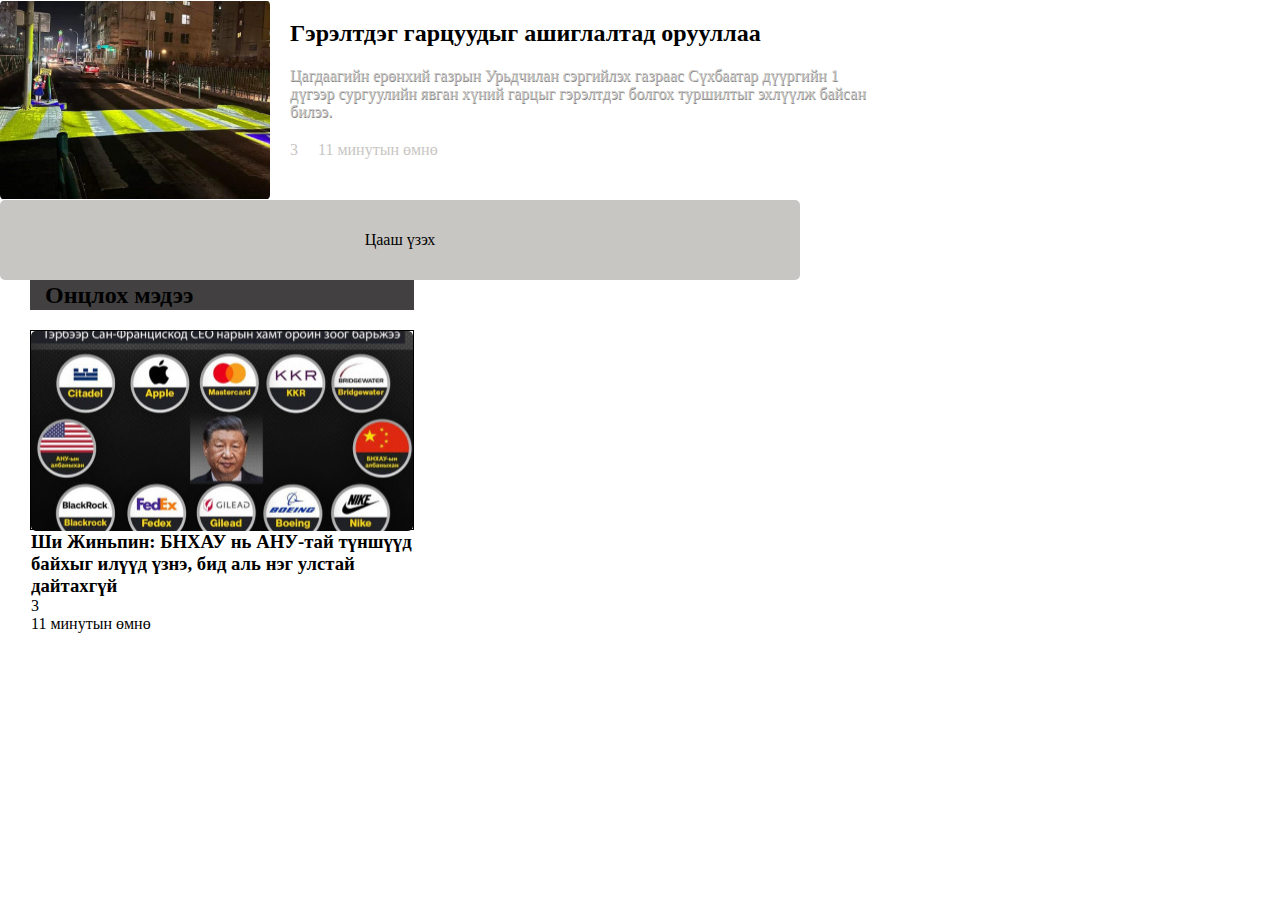
<file: index.html>
<!DOCTYPE html>
<html lang="en">
  <head>
    <meta charset="UTF-8" />
    <meta name="viewport" content="width=device-width, initial-scale=1.0" />
    <link rel="stylesheet" href="./styles/style.css" />
    <link rel="icon" href="./images/gogo-icon.png" />
    <link
      rel="stylesheet"
      href="https://cdnjs.cloudflare.com/ajax/libs/font-awesome/6.4.2/css/all.min.css"
      integrity="sha512-z3gLpd7yknf1YoNbCzqRKc4qyor8gaKU1qmn+CShxbuBusANI9QpRohGBreCFkKxLhei6S9CQXFEbbKuqLg0DA=="
      crossorigin="anonymous"
      referrerpolicy="no-referrer"
    />
    <link rel="stylesheet" href="./styles/global.css" />
    <title>GoGo CSS Source</title>
  </head>
  <body>
    <!-- <div class="hl">
      <div class="hlLeft">
        <a href=""><button>Спорт</button></a>
        <a href=""
          ><h2>"NB Esports" дэлхийн аваргын хоёрдугаар шатанд шалгарлаа</h2></a
        >
        <p>
          PUBG Mobile-ын дэлхийн аварга шалгаруулах тэмцээн "PMGC 2023" Малайзын
          нийслэл Куала Лумпур хотод үргэлжилж байна.
        </p>
        <div class="shareComment">
          <div class="share">
            <div>
              <i class="fa-solid fa-share" style="color: #a9aeb7"></i>
            </div>
            <div><span>345</span></div>
          </div>
          <div class="comment">
            <i class="fa-solid fa-comment" style="color: #c6c7c8"></i> Comments
          </div>
        </div>
      </div>
      <div class="hlRight">
        <div class="hlRightImg">
          <a href="#">Дэлгэрэнгүй унших...</a>
        </div>
      </div>
    </div>

    <div class="headerCards">
      <div class="headerCardsImg">
        <a href="#">Унших</a>
      </div>
      <div class="headerCardsText">
        <h4>
          <a href="#">Сперм халимыг дэлхийд анх удаа хамгаалалтад авлаа</a>
        </h4>
      </div>
      <div class="headerCardsShare">
        <div class="shareIconNormal">
          <a href="#">
            <div>
              <i class="fa-solid fa-share" style="color: #a9aeb7"></i>
            </div>
            <div><span>18</span></div>
          </a>
        </div>
        <div class="shareIconNormal">
          <a href="#">
            <i class="fa-solid fa-comment" style="color: #c6c7c8"></i> 1
          </a>
        </div>
      </div>
    </div>

    <div class="storyCard1">
      <div class="story1Img">
        <a href="#">
          <div class="storyLogo">
            <img src="./images/story-logo.svg" alt="" />
          </div>
          <div class="story1Text">
            VR, AR төхөөрөмжөөр үзэх “Буган чулуун хөшөө” нэгдсэн үзэсгэлэнг
            дэлгэлээ
          </div>
          <div class="storySeen">
            <div class="storySeenLogo">
              <i class="fa-solid fa-eye" style="color: #ffffff"></i>
            </div>
            <div class="storySeenCount">10</div>
          </div>
          <div class="storyCardShadow"></div>
        </a>
      </div>
    </div> -->

    <!-- <div class="dateNewsCalCon">
      <div class="dateNewsCal"></div>
    </div> -->

    <div class="dateNews1">
      <div class="dateNews1Img">
        <a href="#"
          >Унших<i class="fa-solid fa-arrow-right" style="color: #ffffff"></i
        ></a>
      </div>
      <div class="dateNews1Cont">
        <div>
          <h2>Гэрэлтдэг гарцуудыг ашиглалтад орууллаа</h2>
          <p>
            Цагдаагийн ерөнхий газрын Урьдчилан сэргийлэх газраас Сүхбаатар
            дүүргийн 1 дүгээр сургуулийн явган хүний гарцыг гэрэлтдэг болгох
            туршилтыг эхлүүлж байсан билээ.
          </p>
        </div>
        <div class="dateNews1Icon">
          <div class="dateNews1Share">
            <a href="#"
              ><i class="fa-solid fa-share" style="color: #c8c6c3"></i> 3</a
            >
          </div>
          <div class="dateNews1Edit">
            <a href="#">
              <i class="fa-regular fa-clock" style="color: #c8c6c3"></i> 11
              минутын өмнө</a
            >
          </div>
        </div>
      </div>
    </div>

    <div class="dateNewsMore">
      <p>
        Цааш үзэх<i class="fa-light fa-comment-dots" style="color: #c8c1c1"></i>
      </p>
    </div>

    <div class="dateNewsRight">
      <div class="hotNews">
        <div class="hotNewsTitle">
          <div class="hotNewsIcon"><i class="fa-solid fa-tree"></i></div>
          <div class="hotNewsTitleText"><h2>Онцлох мэдээ</h2></div>
        </div>
        
        <div class="hotNews1">
          <div class="hotNews1Img">
            <a href="#"
              >Унших<i
                class="fa-solid fa-arrow-right"
                style="color: #ffffff"
              ></i
            ></a>
          </div>
          <div class="hotNews1Cont">
            <div>
              <h3>
                Ши Жиньпин: БНХАУ нь АНУ-тай түншүүд байхыг илүүд үзнэ, бид аль нэг улстай дайтахгүй
              </h3>
            </div>
            <div class="hotNews1Icon">
              <div class="hotNews1Share">
                <a href="#"
                  ><i class="fa-solid fa-share" style="color: #c8c6c3"></i>
                  3</a
                >
              </div>
              <div class="hotNews1Share">
                <i class="fa-solid fa-share" style="color: #c8c6c3"></i>
              </div>
              <div class="hotNews1Edit">
                <a href="#">
                  <i class="fa-regular fa-clock" style="color: #c8c6c3"></i>
                  11 минутын өмнө</a
                >
              </div>
        </a>
        </div>
      </div>
    </div>
  </body>
</html>
</file>
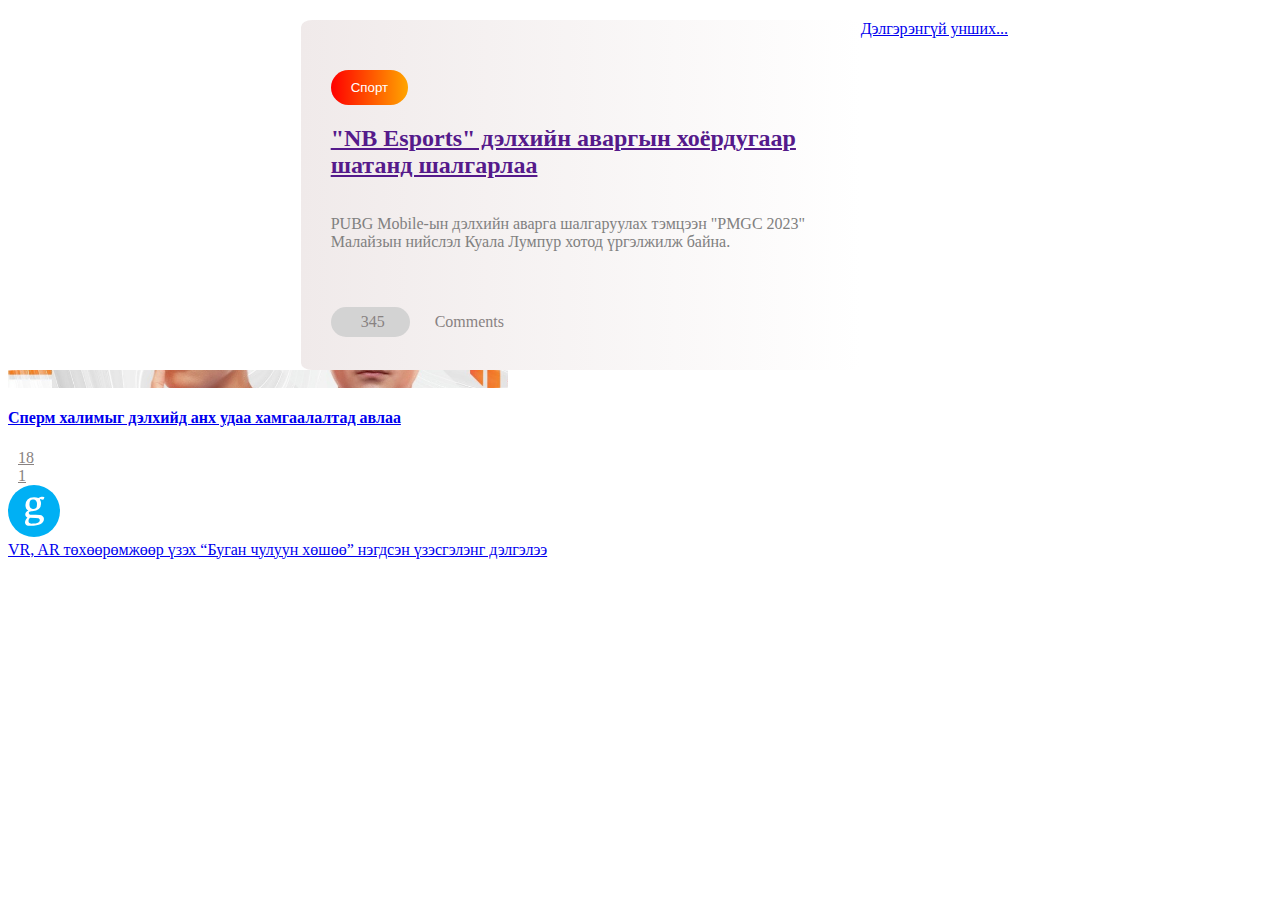
<file: index-user’s MacBook Pro.html>
<!DOCTYPE html>
<html lang="en">
  <head>
    <meta charset="UTF-8" />
    <meta name="viewport" content="width=device-width, initial-scale=1.0" />
    <link rel="stylesheet" href="./styles/style.css" />
    <link rel="icon" href="./images/gogo-icon.png" />
    <link
      rel="stylesheet"
      href="https://cdnjs.cloudflare.com/ajax/libs/font-awesome/6.4.2/css/all.min.css"
      integrity="sha512-z3gLpd7yknf1YoNbCzqRKc4qyor8gaKU1qmn+CShxbuBusANI9QpRohGBreCFkKxLhei6S9CQXFEbbKuqLg0DA=="
      crossorigin="anonymous"
      referrerpolicy="no-referrer"
    />
    <link rel="stylesheet" href="" />
    <title>GoGo-Copy</title>
  </head>
  <body>
    <div class="hl">
      <div class="hlLeft">
        <a href=""><button>Спорт</button></a>
        <a href=""><h2>"NB Esports" дэлхийн аваргын хоёрдугаар шатанд шалгарлаа</h2></a>
        <p>
          PUBG Mobile-ын дэлхийн аварга шалгаруулах тэмцээн "PMGC 2023" Малайзын
          нийслэл Куала Лумпур хотод үргэлжилж байна.
        </p>
        <div class="shareComment">
          <div class="share">
            <div>
              <i class="fa-solid fa-share" style="color: #a9aeb7"></i>
            </div>
            <div><span>345</span></div>
          </div>
          <div class="comment">
            <i class="fa-solid fa-comment" style="color: #c6c7c8"></i> Comments
          </div>
        </div>
      </div>
      <div class="cardImgContainer">
        <div class="card-img">
          <a href="#">Дэлгэрэнгүй унших...</a>
        </div>
      </div>
    </div>

    <div class="hlRight">
      <div class="hlRightImg">
        <a href="#">Унших</a>
      </div>
      <div class="hlRightText">
        <h4><a href="#">Сперм халимыг дэлхийд анх удаа хамгаалалтад авлаа</a></h4>
      </div>
      <div class="hlRightShare"> 
          <div class="shareIconNormal"> <a href="#">
            <div>
              <i class="fa-solid fa-share" style="color: #a9aeb7"></i>
            </div>
            <div><span>18</span></div> </a>
          </div>
          <div class="shareIconNormal"> <a href="#">
            <i class="fa-solid fa-comment" style="color: #c6c7c8"></i> 1 </a>
          </div>
        </div>
      </div>
    </div>

    <div class="story-card"> <a href="#">
      <div class="story-img">
        <div class="story-logo">
          <img src="./images/story-logo.svg" alt="">
        </div>
        <div class="story-text">
          
                      VR, AR төхөөрөмжөөр үзэх “Буган чулуун хөшөө” нэгдсэн үзэсгэлэнг дэлгэлээ
                    
        </div>
        <div class="story-seen">
          <div class="story-seen-logo">
            <i class="fa-solid fa-eye" style="color: #ffffff;"></i>
          </div>
          <div class="story-seen-count"></div>
        </div>
      </div>
      </a>
    </div>
  </body>
</html>
</file>
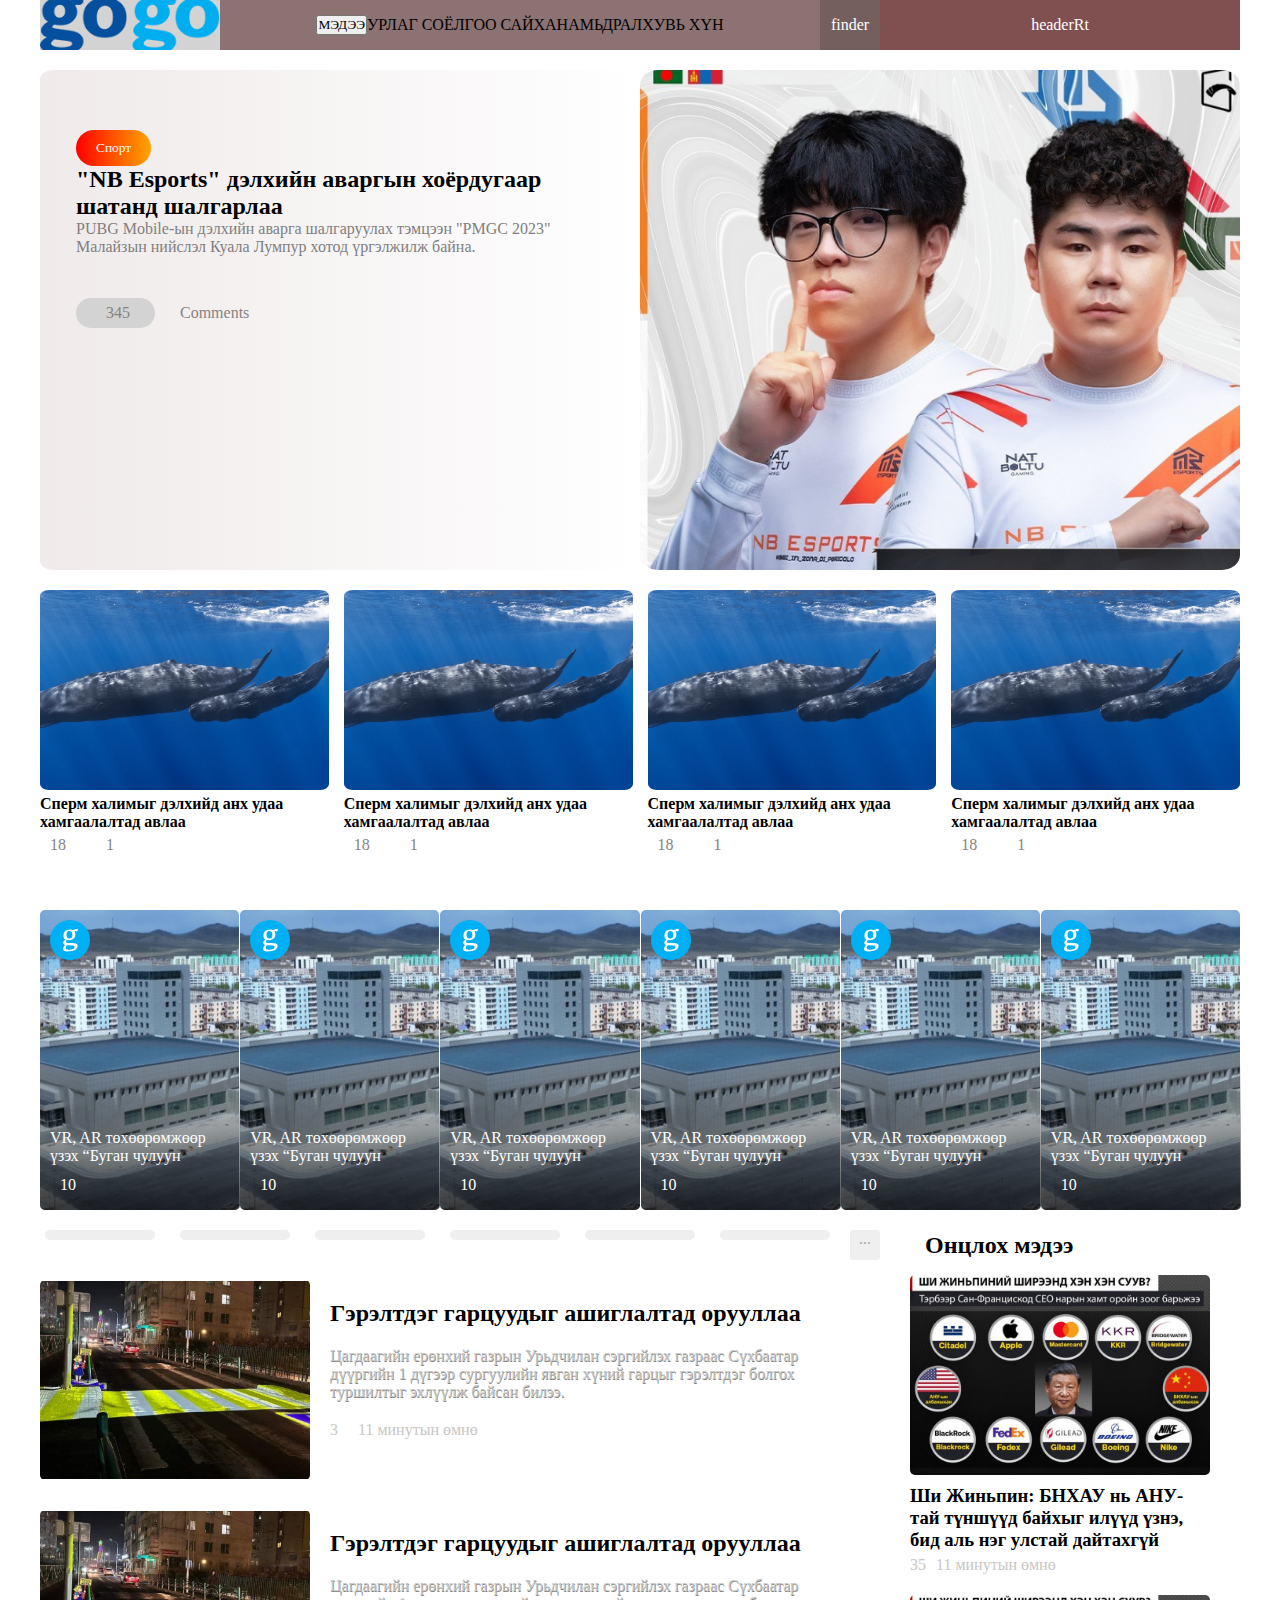
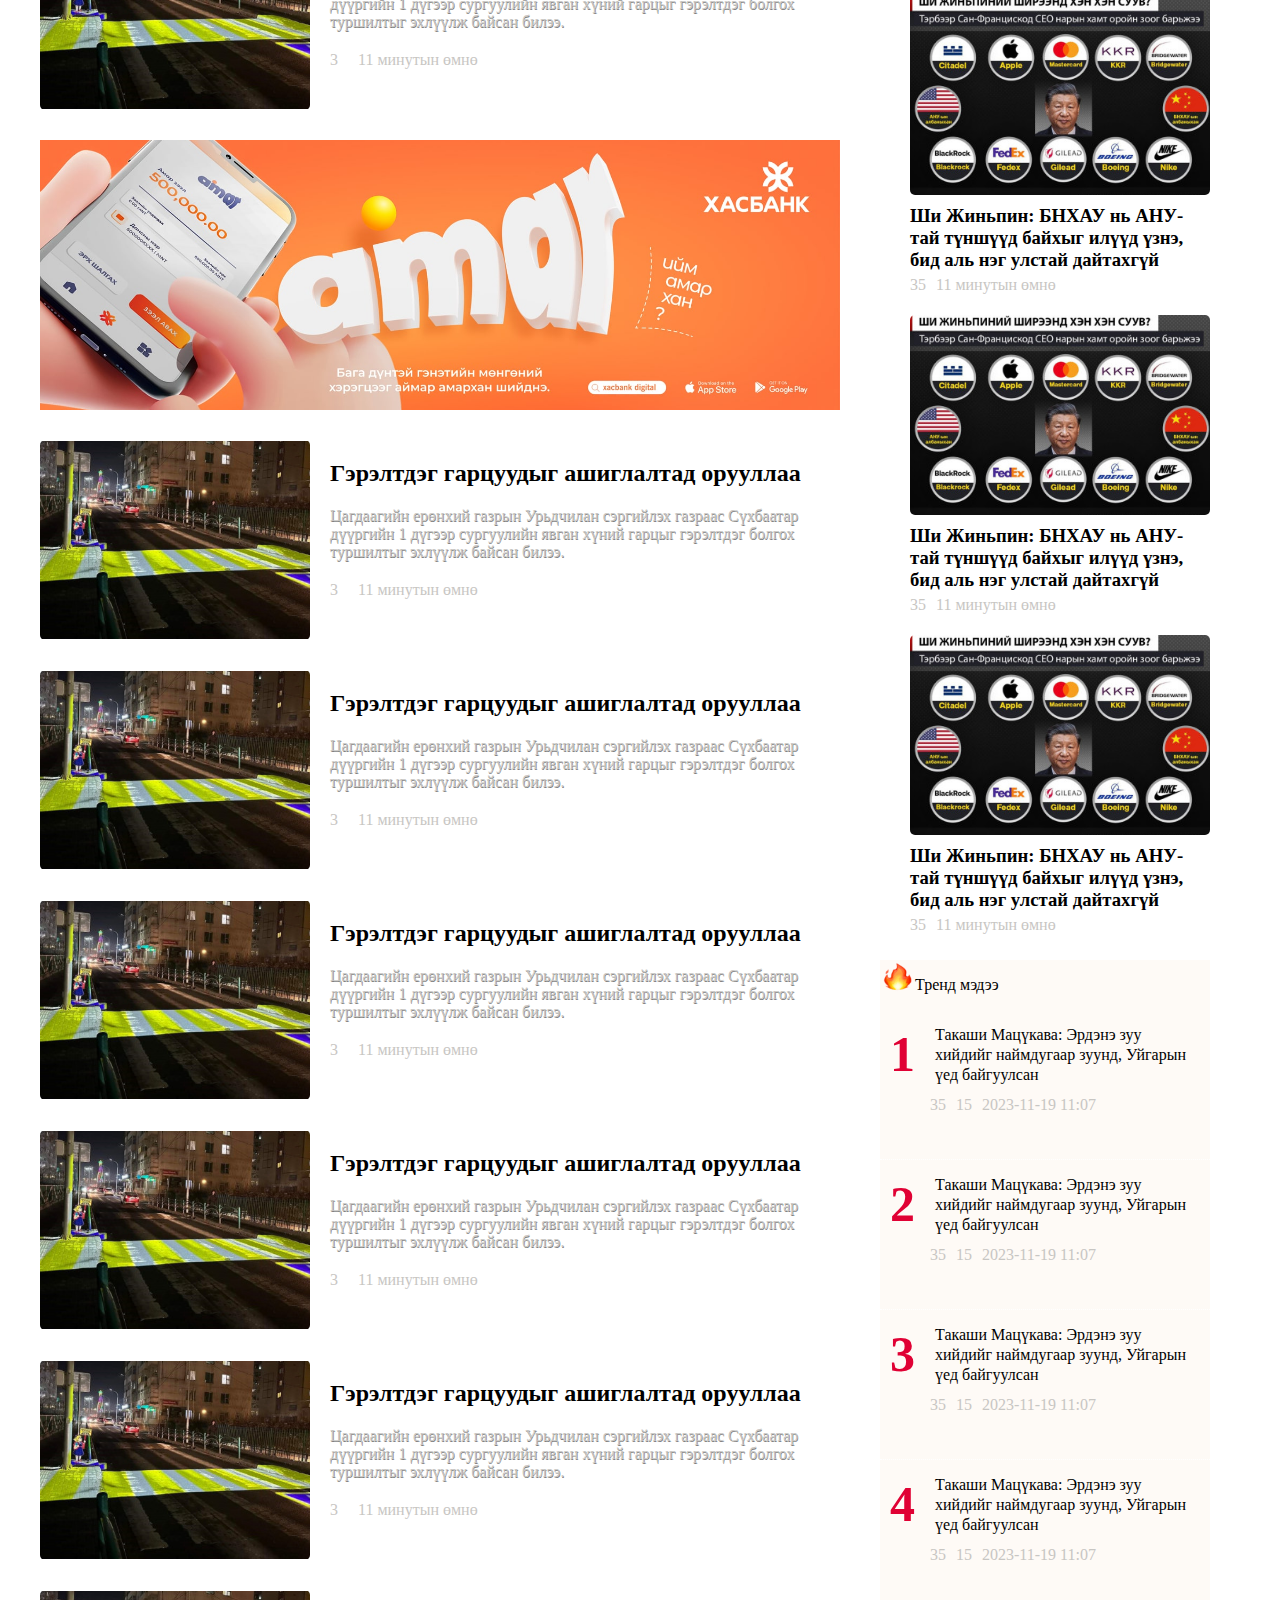
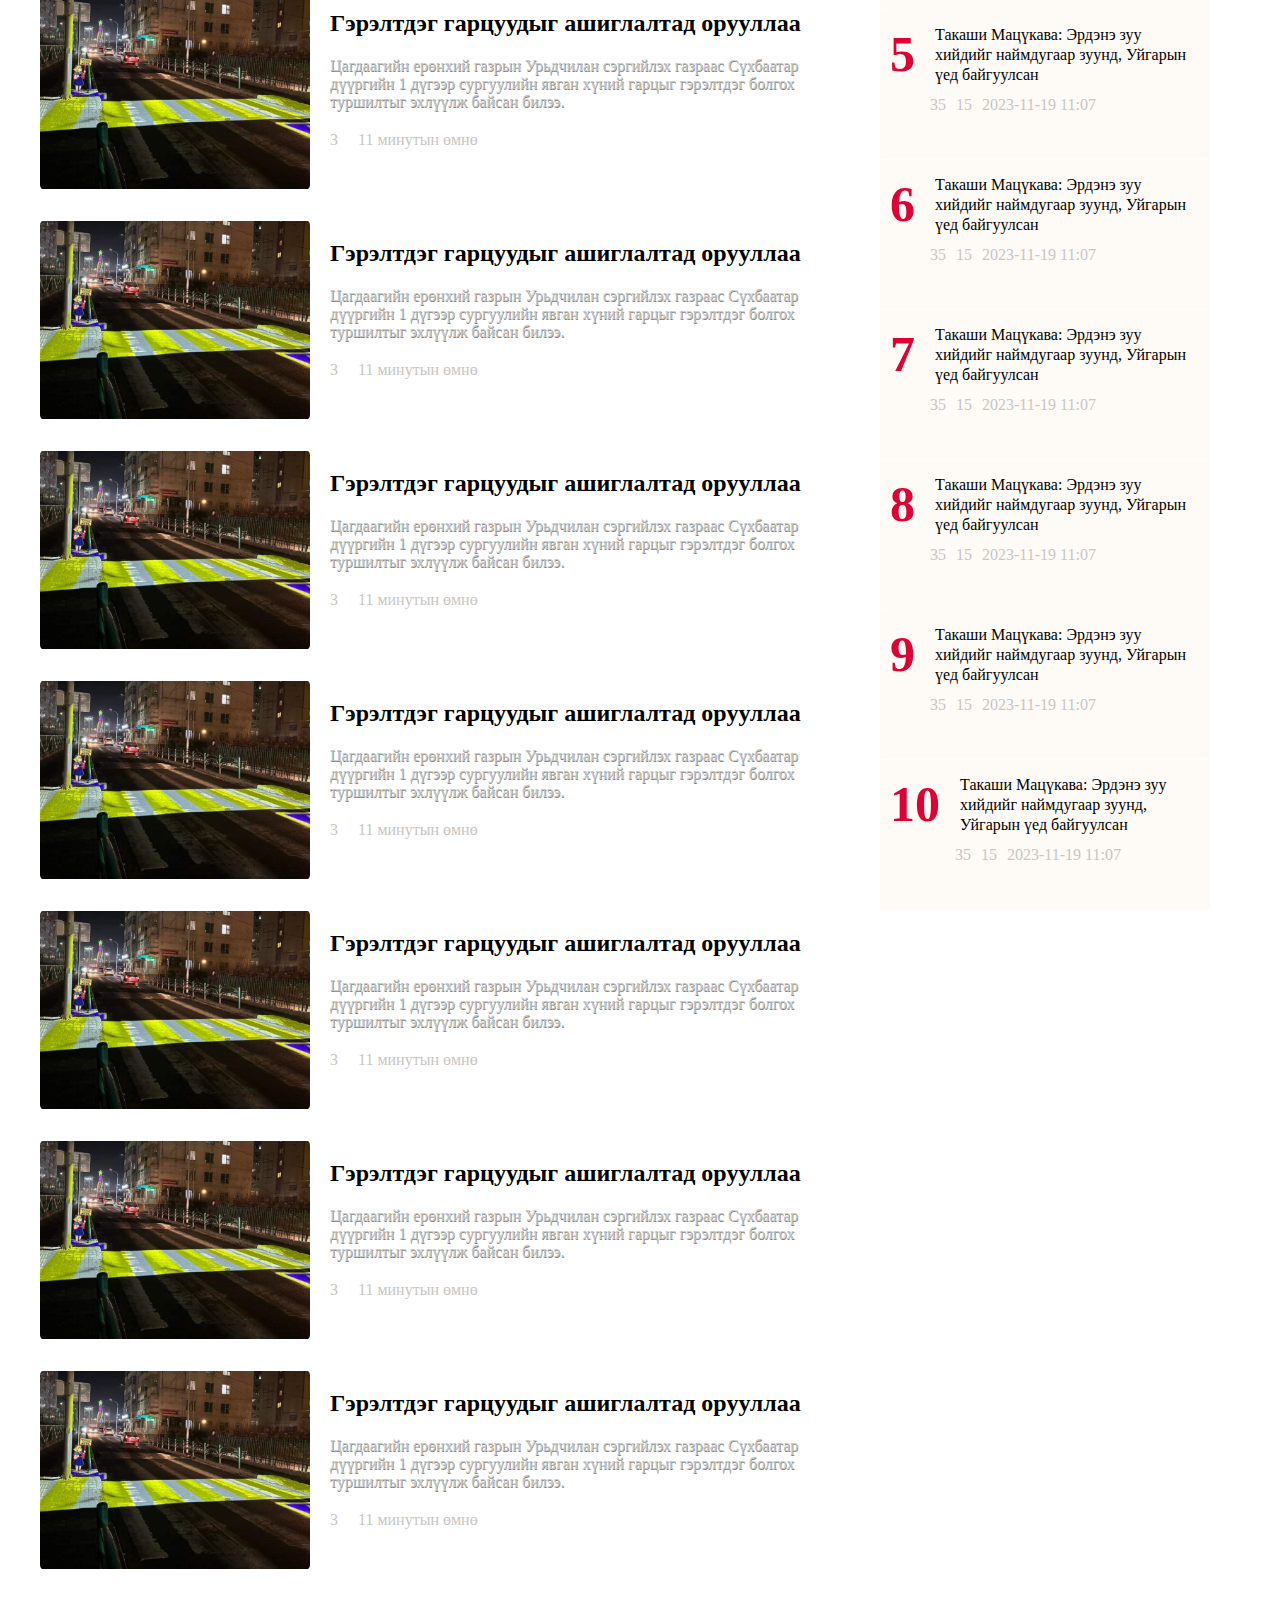
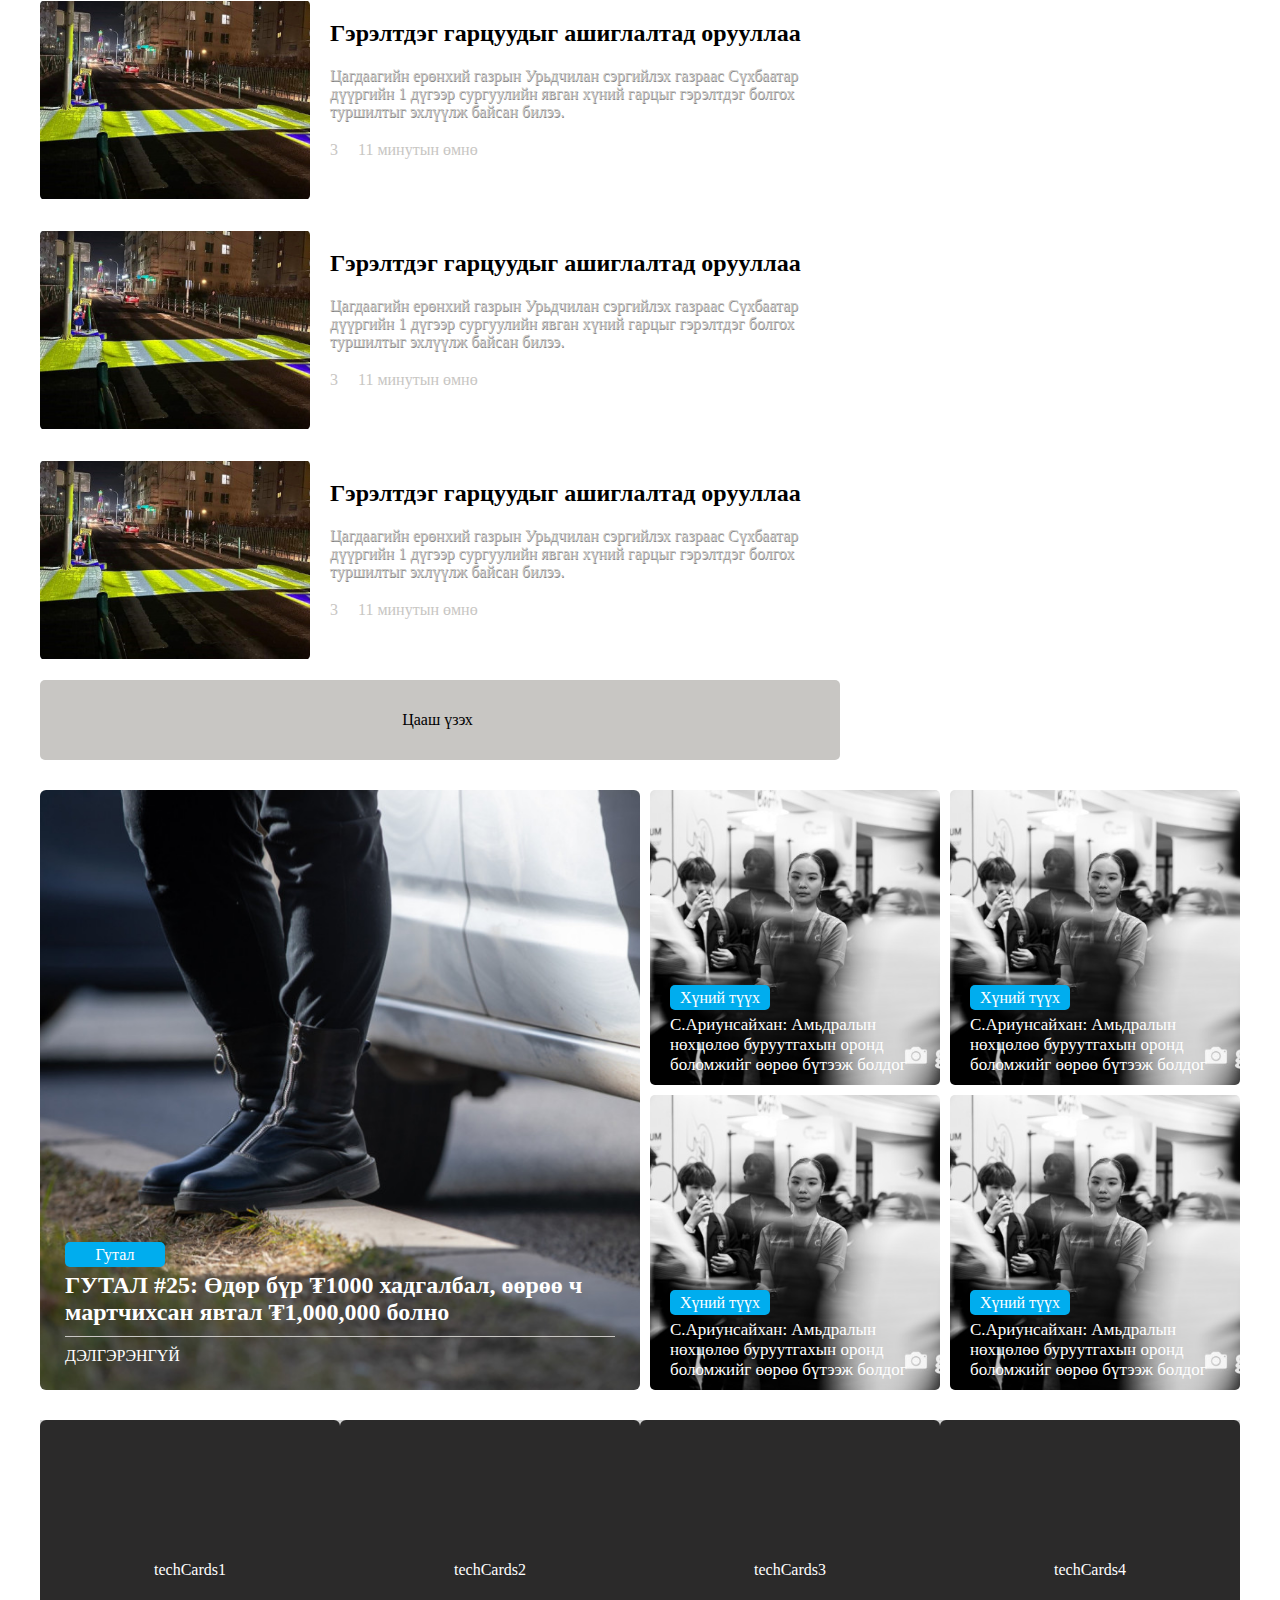
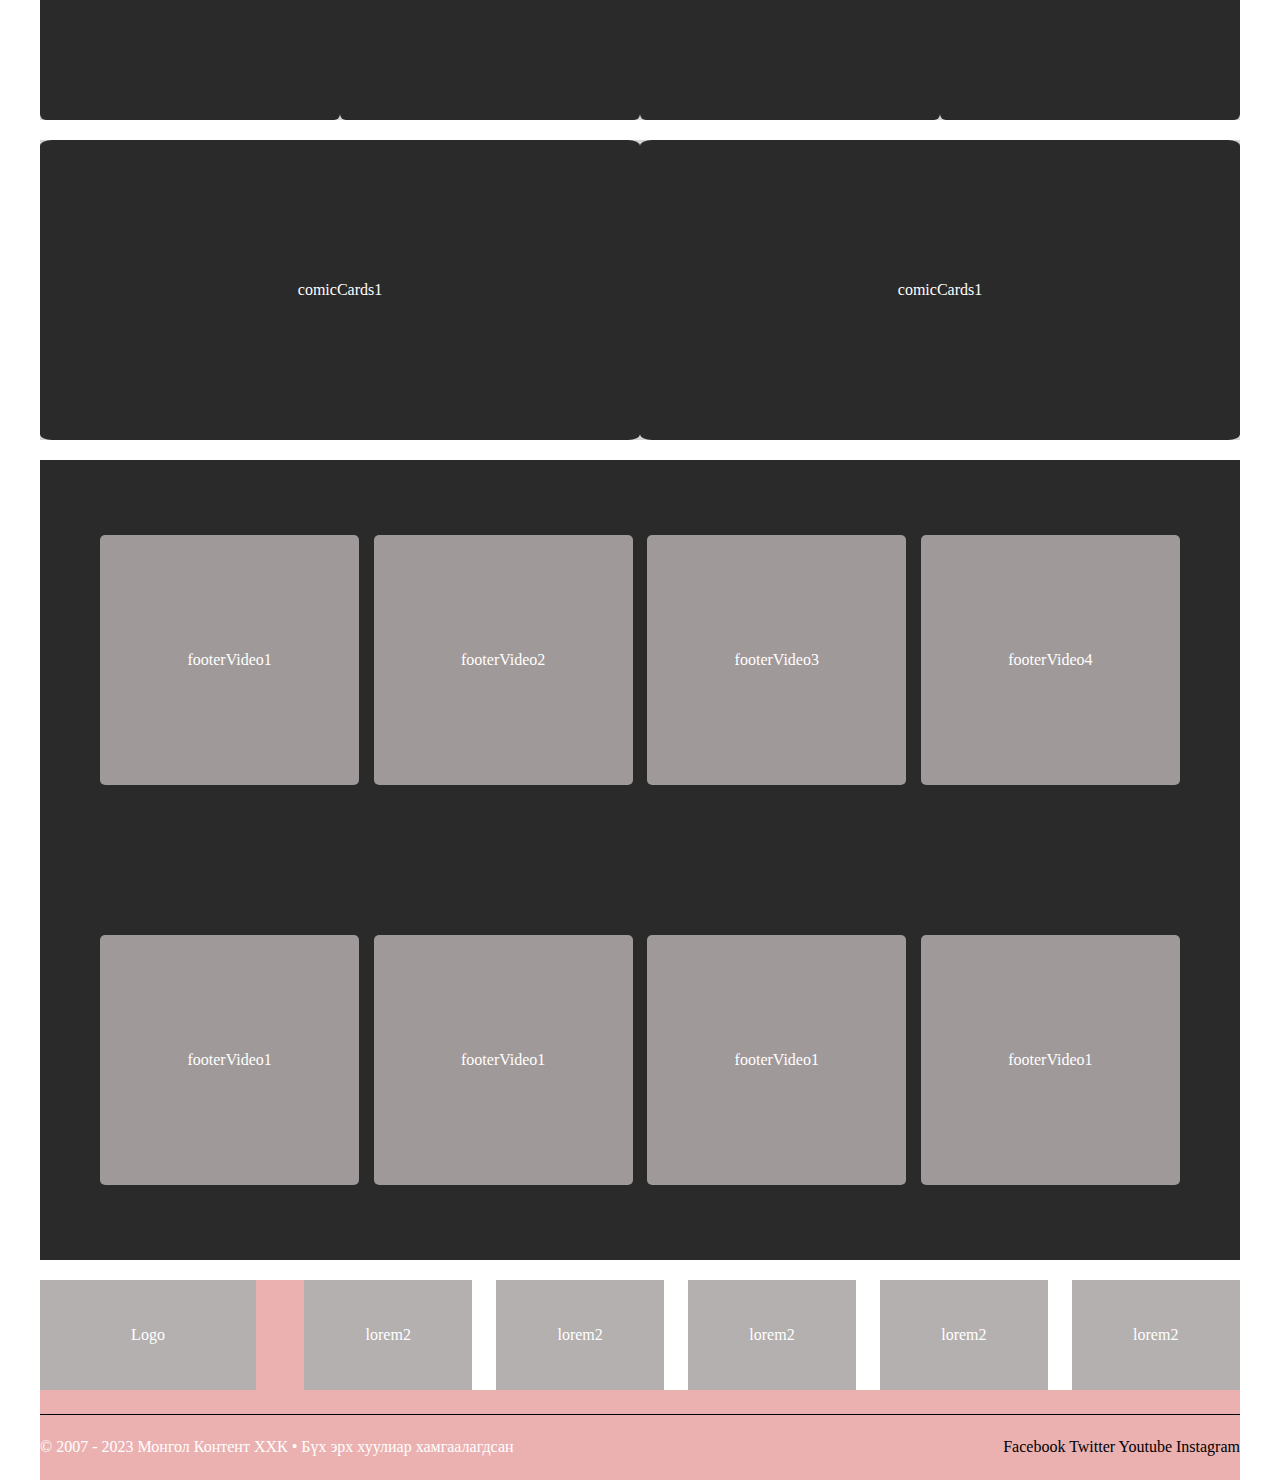
<file: indexGogo.html>
<!DOCTYPE html>
<html lang="en">
  <head>
    <meta charset="UTF-8" />
    <meta name="viewport" content="width=device-width, initial-scale=1.0" />
    <link rel="icon" href="./images/gogo-icon.png" />
    <link rel="stylesheet" href="./sructure/structureGogo.css" />
    <!-- <link rel="stylesheet" href="./styles/style.css" /> -->
    <link rel="stylesheet" href="./styles/global.css" />

    <!-- FONT AWESOME-c ICON оруулж ирэх CDN code -->

    <link
      rel="stylesheet"
      href="https://cdnjs.cloudflare.com/ajax/libs/font-awesome/6.4.2/css/all.min.css"
      integrity="sha512-z3gLpd7yknf1YoNbCzqRKc4qyor8gaKU1qmn+CShxbuBusANI9QpRohGBreCFkKxLhei6S9CQXFEbbKuqLg0DA=="
      crossorigin="anonymous"
      referrerpolicy="no-referrer"
    />

    <title>indexGogo</title>
  </head>

  <body>
    <div class="container">
      <!-- HEADER -->

      <div class="header">
        <div class="headerLogo"></div>
        <div class="dropDnMenu">
                <button class="dropDnBtn"><li><a href="">МЭДЭЭ</a></li></button>
                    <div class="dropdownContent">
                        <a href="#">1</a>
                        <a href="#">2</a>
                        <a href="#">3</a>
                        <a href="#">4</a>
                        <a href="#">5</a>
                        <a href="#">6</a>
                        <a href="#">7</a>
                        <a href="#">8</a>
                        <a href="#">9</a>
                    </div>
                <li><a href="">УРЛАГ СОЁЛ</a></li>
                <li><a href="">ГОО САЙХАН</a></li>
                <li><a href="">АМЬДРАЛ</a></li>
                <li><a href="">ХУВЬ ХҮН</a></li>
              </ul>
          </div>
        <div class="finder">finder</div>
        <div class="headerRt">headerRt</div>
      </div>

      <!-- HIGHLIGHT -->

      <div class="hl">
        <div class="hlLeft">
          <a href=""><button>Спорт</button></a>
          <a href=""
            ><h2>
              "NB Esports" дэлхийн аваргын хоёрдугаар шатанд шалгарлаа
            </h2></a
          >
          <p>
            PUBG Mobile-ын дэлхийн аварга шалгаруулах тэмцээн "PMGC 2023"
            Малайзын нийслэл Куала Лумпур хотод үргэлжилж байна.
          </p>
          <div class="shareComment">
            <div class="share">
              <div>
                <i class="fa-solid fa-share" style="color: #a9aeb7"></i>
              </div>
              <div><span>345</span></div>
            </div>
            <div class="comment">
              <i class="fa-solid fa-comment" style="color: #c6c7c8"></i>
              Comments
            </div>
          </div>
        </div>
        <div class="hlRight">
          <div class="hlRightImg">
            <a href="#">Дэлгэрэнгүй унших...</a>
          </div>
        </div>
      </div>

      <div class="headerCards">
        <div class="headerCard1">
          <div class="headerCard1Img">
            <a href="#">Унших</a>
          </div>
          <div class="headerCardsText">
            <h4>
              <a href="#">Сперм халимыг дэлхийд анх удаа хамгаалалтад авлаа</a>
            </h4>
          </div>
          <div class="headerCardsShare">
            <div class="shareIconNormal">
              <a href="#">
                <div>
                  <i class="fa-solid fa-share" style="color: #a9aeb7"></i>
                </div>
                <div><span>18</span></div>
              </a>
            </div>
            <div class="shareIconNormal">
              <a href="#">
                <i class="fa-solid fa-comment" style="color: #c6c7c8"></i> 1
              </a>
            </div>
          </div>
        </div>
        <div class="headerCard1">
          <div class="headerCard1Img">
            <a href="#">Унших</a>
          </div>
          <div class="headerCardsText">
            <h4>
              <a href="#">Сперм халимыг дэлхийд анх удаа хамгаалалтад авлаа</a>
            </h4>
          </div>
          <div class="headerCardsShare">
            <div class="shareIconNormal">
              <a href="#">
                <div>
                  <i class="fa-solid fa-share" style="color: #a9aeb7"></i>
                </div>
                <div><span>18</span></div>
              </a>
            </div>
            <div class="shareIconNormal">
              <a href="#">
                <i class="fa-solid fa-comment" style="color: #c6c7c8"></i> 1
              </a>
            </div>
          </div>
        </div>
        <div class="headerCard1">
          <div class="headerCard1Img">
            <a href="#">Унших</a>
          </div>
          <div class="headerCardsText">
            <h4>
              <a href="#">Сперм халимыг дэлхийд анх удаа хамгаалалтад авлаа</a>
            </h4>
          </div>
          <div class="headerCardsShare">
            <div class="shareIconNormal">
              <a href="#">
                <div>
                  <i class="fa-solid fa-share" style="color: #a9aeb7"></i>
                </div>
                <div><span>18</span></div>
              </a>
            </div>
            <div class="shareIconNormal">
              <a href="#">
                <i class="fa-solid fa-comment" style="color: #c6c7c8"></i> 1
              </a>
            </div>
          </div>
        </div>
        <div class="headerCard1">
          <div class="headerCard1Img">
            <a href="#">Унших</a>
          </div>
          <div class="headerCardsText">
            <h4>
              <a href="#">Сперм халимыг дэлхийд анх удаа хамгаалалтад авлаа</a>
            </h4>
          </div>
          <div class="headerCardsShare">
            <div class="shareIconNormal">
              <a href="#">
                <div>
                  <i class="fa-solid fa-share" style="color: #a9aeb7"></i>
                </div>
                <div><span>18</span></div>
              </a>
            </div>
            <div class="shareIconNormal">
              <a href="#">
                <i class="fa-solid fa-comment" style="color: #c6c7c8"></i> 1
              </a>
            </div>
          </div>
        </div>
      </div>

      <!-- STORYCARDS -->

      <div class="storyCards">
        <div class="storyCard1">
          <div class="story1Img">
            <a href="#">
              <div class="storyLogo">
                <img src="./images/story-logo.svg" alt="" />
              </div>
              <div class="story1Text">
                VR, AR төхөөрөмжөөр үзэх “Буган чулуун хөшөө” нэгдсэн үзэсгэлэнг
                дэлгэлээ
              </div>
              <div class="storySeen">
                <div class="storySeenLogo">
                  <i class="fa-solid fa-eye" style="color: #ffffff"></i>
                </div>
                <div class="storySeenCount">10</div>
              </div>
              <div class="storyCardShadow"></div>
            </a>
          </div>
        </div>
        <div class="storyCard1">
          <div class="story1Img">
            <a href="#">
              <div class="storyLogo">
                <img src="./images/story-logo.svg" alt="" />
              </div>
              <div class="story1Text">
                VR, AR төхөөрөмжөөр үзэх “Буган чулуун хөшөө” нэгдсэн үзэсгэлэнг
                дэлгэлээ
              </div>
              <div class="storySeen">
                <div class="storySeenLogo">
                  <i class="fa-solid fa-eye" style="color: #ffffff"></i>
                </div>
                <div class="storySeenCount">10</div>
              </div>
              <div class="storyCardShadow"></div>
            </a>
          </div>
        </div>
        <div class="storyCard1">
          <div class="story1Img">
            <a href="#">
              <div class="storyLogo">
                <img src="./images/story-logo.svg" alt="" />
              </div>
              <div class="story1Text">
                VR, AR төхөөрөмжөөр үзэх “Буган чулуун хөшөө” нэгдсэн үзэсгэлэнг
                дэлгэлээ
              </div>
              <div class="storySeen">
                <div class="storySeenLogo">
                  <i class="fa-solid fa-eye" style="color: #ffffff"></i>
                </div>
                <div class="storySeenCount">10</div>
              </div>
              <div class="storyCardShadow"></div>
            </a>
          </div>
        </div>
        <div class="storyCard1">
          <div class="story1Img">
            <a href="#">
              <div class="storyLogo">
                <img src="./images/story-logo.svg" alt="" />
              </div>
              <div class="story1Text">
                VR, AR төхөөрөмжөөр үзэх “Буган чулуун хөшөө” нэгдсэн үзэсгэлэнг
                дэлгэлээ
              </div>
              <div class="storySeen">
                <div class="storySeenLogo">
                  <i class="fa-solid fa-eye" style="color: #ffffff"></i>
                </div>
                <div class="storySeenCount">10</div>
              </div>
              <div class="storyCardShadow"></div>
            </a>
          </div>
        </div>
        <div class="storyCard1">
          <div class="story1Img">
            <a href="#">
              <div class="storyLogo">
                <img src="./images/story-logo.svg" alt="" />
              </div>
              <div class="story1Text">
                VR, AR төхөөрөмжөөр үзэх “Буган чулуун хөшөө” нэгдсэн үзэсгэлэнг
                дэлгэлээ
              </div>
              <div class="storySeen">
                <div class="storySeenLogo">
                  <i class="fa-solid fa-eye" style="color: #ffffff"></i>
                </div>
                <div class="storySeenCount">10</div>
              </div>
              <div class="storyCardShadow"></div>
            </a>
          </div>
        </div>
        <div class="storyCard1">
          <div class="story1Img">
            <a href="#">
              <div class="storyLogo">
                <img src="./images/story-logo.svg" alt="" />
              </div>
              <div class="story1Text">
                VR, AR төхөөрөмжөөр үзэх “Буган чулуун хөшөө” нэгдсэн үзэсгэлэнг
                дэлгэлээ
              </div>
              <div class="storySeen">
                <div class="storySeenLogo">
                  <i class="fa-solid fa-eye" style="color: #ffffff"></i>
                </div>
                <div class="storySeenCount">10</div>
              </div>
              <div class="storyCardShadow"></div>
            </a>
          </div>
        </div>
      </div>

      <!-- DATENEWS -->

      <div class="dateNews">
        <div class="dateNewsLeft">
          <div class="dateNewsCalBigCon">
            <div class="dateNewsCalCon">
              <div class="dateNewsCal1"><br />11 сарын 16</div>
            </div>
            <div class="dateNewsCalCon">
              <div class="dateNewsCal1"><br />11 сарын 16</div>
            </div>
            <div class="dateNewsCalCon">
              <div class="dateNewsCal1"><br />11 сарын 16</div>
            </div>
            <div class="dateNewsCalCon">
              <div class="dateNewsCal1"><br />11 сарын 16</div>
            </div>
            <div class="dateNewsCalCon">
              <div class="dateNewsCal1"><br />11 сарын 16</div>
            </div>
            <div class="dateNewsCalCon">
              <div class="dateNewsCal1"><br />11 сарын 16</div>
            </div>
            <div class="dateNewsCalBut">...</div>
          </div>

          <div class="dateNewsEach">
            <div class="dateNews1">
              <div class="dateNews1Img">
                <a href="#"
                  >Унших<i
                    class="fa-solid fa-arrow-right"
                    style="color: #ffffff"
                  ></i
                ></a>
              </div>
              <div class="dateNews1Cont">
                <div>
                  <h2>Гэрэлтдэг гарцуудыг ашиглалтад орууллаа</h2>
                  <p>
                    Цагдаагийн ерөнхий газрын Урьдчилан сэргийлэх газраас
                    Сүхбаатар дүүргийн 1 дүгээр сургуулийн явган хүний гарцыг
                    гэрэлтдэг болгох туршилтыг эхлүүлж байсан билээ.
                  </p>
                </div>
                <div class="dateNews1Icon">
                  <div class="dateNews1Share">
                    <a href="#"
                      ><i class="fa-solid fa-share" style="color: #c8c6c3"></i>
                      3</a
                    >
                  </div>
                  <div class="dateNews1Edit">
                    <a href="#">
                      <i class="fa-regular fa-clock" style="color: #c8c6c3"></i>
                      11 минутын өмнө</a
                    >
                  </div>
                </div>
              </div>
            </div>
            <div class="dateNews1">
              <div class="dateNews1Img">
                <a href="#"
                  >Унших<i
                    class="fa-solid fa-arrow-right"
                    style="color: #ffffff"
                  ></i
                ></a>
              </div>
              <div class="dateNews1Cont">
                <div>
                  <h2>Гэрэлтдэг гарцуудыг ашиглалтад орууллаа</h2>
                  <p>
                    Цагдаагийн ерөнхий газрын Урьдчилан сэргийлэх газраас
                    Сүхбаатар дүүргийн 1 дүгээр сургуулийн явган хүний гарцыг
                    гэрэлтдэг болгох туршилтыг эхлүүлж байсан билээ.
                  </p>
                </div>
                <div class="dateNews1Icon">
                  <div class="dateNews1Share">
                    <a href="#"
                      ><i class="fa-solid fa-share" style="color: #c8c6c3"></i>
                      3</a
                    >
                  </div>
                  <div class="dateNews1Edit">
                    <a href="#">
                      <i class="fa-regular fa-clock" style="color: #c8c6c3"></i>
                      11 минутын өмнө</a
                    >
                  </div>
                </div>
              </div>
            </div>
            <div class="dateNews1Banner"></div>
            <div class="dateNews1">
              <div class="dateNews1Img">
                <a href="#"
                  >Унших<i
                    class="fa-solid fa-arrow-right"
                    style="color: #ffffff"
                  ></i
                ></a>
              </div>
              <div class="dateNews1Cont">
                <div>
                  <h2>Гэрэлтдэг гарцуудыг ашиглалтад орууллаа</h2>
                  <p>
                    Цагдаагийн ерөнхий газрын Урьдчилан сэргийлэх газраас
                    Сүхбаатар дүүргийн 1 дүгээр сургуулийн явган хүний гарцыг
                    гэрэлтдэг болгох туршилтыг эхлүүлж байсан билээ.
                  </p>
                </div>
                <div class="dateNews1Icon">
                  <div class="dateNews1Share">
                    <a href="#"
                      ><i class="fa-solid fa-share" style="color: #c8c6c3"></i>
                      3</a
                    >
                  </div>
                  <div class="dateNews1Edit">
                    <a href="#">
                      <i class="fa-regular fa-clock" style="color: #c8c6c3"></i>
                      11 минутын өмнө</a
                    >
                  </div>
                </div>
              </div>
            </div>
            <div class="dateNews1">
              <div class="dateNews1Img">
                <a href="#"
                  >Унших<i
                    class="fa-solid fa-arrow-right"
                    style="color: #ffffff"
                  ></i
                ></a>
              </div>
              <div class="dateNews1Cont">
                <div>
                  <h2>Гэрэлтдэг гарцуудыг ашиглалтад орууллаа</h2>
                  <p>
                    Цагдаагийн ерөнхий газрын Урьдчилан сэргийлэх газраас
                    Сүхбаатар дүүргийн 1 дүгээр сургуулийн явган хүний гарцыг
                    гэрэлтдэг болгох туршилтыг эхлүүлж байсан билээ.
                  </p>
                </div>
                <div class="dateNews1Icon">
                  <div class="dateNews1Share">
                    <a href="#"
                      ><i class="fa-solid fa-share" style="color: #c8c6c3"></i>
                      3</a
                    >
                  </div>
                  <div class="dateNews1Edit">
                    <a href="#">
                      <i class="fa-regular fa-clock" style="color: #c8c6c3"></i>
                      11 минутын өмнө</a
                    >
                  </div>
                </div>
              </div>
            </div>
            <div class="dateNews1">
              <div class="dateNews1Img">
                <a href="#"
                  >Унших<i
                    class="fa-solid fa-arrow-right"
                    style="color: #ffffff"
                  ></i
                ></a>
              </div>
              <div class="dateNews1Cont">
                <div>
                  <h2>Гэрэлтдэг гарцуудыг ашиглалтад орууллаа</h2>
                  <p>
                    Цагдаагийн ерөнхий газрын Урьдчилан сэргийлэх газраас
                    Сүхбаатар дүүргийн 1 дүгээр сургуулийн явган хүний гарцыг
                    гэрэлтдэг болгох туршилтыг эхлүүлж байсан билээ.
                  </p>
                </div>
                <div class="dateNews1Icon">
                  <div class="dateNews1Share">
                    <a href="#"
                      ><i class="fa-solid fa-share" style="color: #c8c6c3"></i>
                      3</a
                    >
                  </div>
                  <div class="dateNews1Edit">
                    <a href="#">
                      <i class="fa-regular fa-clock" style="color: #c8c6c3"></i>
                      11 минутын өмнө</a
                    >
                  </div>
                </div>
              </div>
            </div>
            <div class="dateNews1">
              <div class="dateNews1Img">
                <a href="#"
                  >Унших<i
                    class="fa-solid fa-arrow-right"
                    style="color: #ffffff"
                  ></i
                ></a>
              </div>
              <div class="dateNews1Cont">
                <div>
                  <h2>Гэрэлтдэг гарцуудыг ашиглалтад орууллаа</h2>
                  <p>
                    Цагдаагийн ерөнхий газрын Урьдчилан сэргийлэх газраас
                    Сүхбаатар дүүргийн 1 дүгээр сургуулийн явган хүний гарцыг
                    гэрэлтдэг болгох туршилтыг эхлүүлж байсан билээ.
                  </p>
                </div>
                <div class="dateNews1Icon">
                  <div class="dateNews1Share">
                    <a href="#"
                      ><i class="fa-solid fa-share" style="color: #c8c6c3"></i>
                      3</a
                    >
                  </div>
                  <div class="dateNews1Edit">
                    <a href="#">
                      <i class="fa-regular fa-clock" style="color: #c8c6c3"></i>
                      11 минутын өмнө</a
                    >
                  </div>
                </div>
              </div>
            </div>
            <div class="dateNews1">
              <div class="dateNews1Img">
                <a href="#"
                  >Унших<i
                    class="fa-solid fa-arrow-right"
                    style="color: #ffffff"
                  ></i
                ></a>
              </div>
              <div class="dateNews1Cont">
                <div>
                  <h2>Гэрэлтдэг гарцуудыг ашиглалтад орууллаа</h2>
                  <p>
                    Цагдаагийн ерөнхий газрын Урьдчилан сэргийлэх газраас
                    Сүхбаатар дүүргийн 1 дүгээр сургуулийн явган хүний гарцыг
                    гэрэлтдэг болгох туршилтыг эхлүүлж байсан билээ.
                  </p>
                </div>
                <div class="dateNews1Icon">
                  <div class="dateNews1Share">
                    <a href="#"
                      ><i class="fa-solid fa-share" style="color: #c8c6c3"></i>
                      3</a
                    >
                  </div>
                  <div class="dateNews1Edit">
                    <a href="#">
                      <i class="fa-regular fa-clock" style="color: #c8c6c3"></i>
                      11 минутын өмнө</a
                    >
                  </div>
                </div>
              </div>
            </div>
            <div class="dateNews1">
              <div class="dateNews1Img">
                <a href="#"
                  >Унших<i
                    class="fa-solid fa-arrow-right"
                    style="color: #ffffff"
                  ></i
                ></a>
              </div>
              <div class="dateNews1Cont">
                <div>
                  <h2>Гэрэлтдэг гарцуудыг ашиглалтад орууллаа</h2>
                  <p>
                    Цагдаагийн ерөнхий газрын Урьдчилан сэргийлэх газраас
                    Сүхбаатар дүүргийн 1 дүгээр сургуулийн явган хүний гарцыг
                    гэрэлтдэг болгох туршилтыг эхлүүлж байсан билээ.
                  </p>
                </div>
                <div class="dateNews1Icon">
                  <div class="dateNews1Share">
                    <a href="#"
                      ><i class="fa-solid fa-share" style="color: #c8c6c3"></i>
                      3</a
                    >
                  </div>
                  <div class="dateNews1Edit">
                    <a href="#">
                      <i class="fa-regular fa-clock" style="color: #c8c6c3"></i>
                      11 минутын өмнө</a
                    >
                  </div>
                </div>
              </div>
            </div>
            <div class="dateNews1">
              <div class="dateNews1Img">
                <a href="#"
                  >Унших<i
                    class="fa-solid fa-arrow-right"
                    style="color: #ffffff"
                  ></i
                ></a>
              </div>
              <div class="dateNews1Cont">
                <div>
                  <h2>Гэрэлтдэг гарцуудыг ашиглалтад орууллаа</h2>
                  <p>
                    Цагдаагийн ерөнхий газрын Урьдчилан сэргийлэх газраас
                    Сүхбаатар дүүргийн 1 дүгээр сургуулийн явган хүний гарцыг
                    гэрэлтдэг болгох туршилтыг эхлүүлж байсан билээ.
                  </p>
                </div>
                <div class="dateNews1Icon">
                  <div class="dateNews1Share">
                    <a href="#"
                      ><i class="fa-solid fa-share" style="color: #c8c6c3"></i>
                      3</a
                    >
                  </div>
                  <div class="dateNews1Edit">
                    <a href="#">
                      <i class="fa-regular fa-clock" style="color: #c8c6c3"></i>
                      11 минутын өмнө</a
                    >
                  </div>
                </div>
              </div>
            </div>
            <div class="dateNews1">
              <div class="dateNews1Img">
                <a href="#"
                  >Унших<i
                    class="fa-solid fa-arrow-right"
                    style="color: #ffffff"
                  ></i
                ></a>
              </div>
              <div class="dateNews1Cont">
                <div>
                  <h2>Гэрэлтдэг гарцуудыг ашиглалтад орууллаа</h2>
                  <p>
                    Цагдаагийн ерөнхий газрын Урьдчилан сэргийлэх газраас
                    Сүхбаатар дүүргийн 1 дүгээр сургуулийн явган хүний гарцыг
                    гэрэлтдэг болгох туршилтыг эхлүүлж байсан билээ.
                  </p>
                </div>
                <div class="dateNews1Icon">
                  <div class="dateNews1Share">
                    <a href="#"
                      ><i class="fa-solid fa-share" style="color: #c8c6c3"></i>
                      3</a
                    >
                  </div>
                  <div class="dateNews1Edit">
                    <a href="#">
                      <i class="fa-regular fa-clock" style="color: #c8c6c3"></i>
                      11 минутын өмнө</a
                    >
                  </div>
                </div>
              </div>
            </div>
            <div class="dateNews1">
              <div class="dateNews1Img">
                <a href="#"
                  >Унших<i
                    class="fa-solid fa-arrow-right"
                    style="color: #ffffff"
                  ></i
                ></a>
              </div>
              <div class="dateNews1Cont">
                <div>
                  <h2>Гэрэлтдэг гарцуудыг ашиглалтад орууллаа</h2>
                  <p>
                    Цагдаагийн ерөнхий газрын Урьдчилан сэргийлэх газраас
                    Сүхбаатар дүүргийн 1 дүгээр сургуулийн явган хүний гарцыг
                    гэрэлтдэг болгох туршилтыг эхлүүлж байсан билээ.
                  </p>
                </div>
                <div class="dateNews1Icon">
                  <div class="dateNews1Share">
                    <a href="#"
                      ><i class="fa-solid fa-share" style="color: #c8c6c3"></i>
                      3</a
                    >
                  </div>
                  <div class="dateNews1Edit">
                    <a href="#">
                      <i class="fa-regular fa-clock" style="color: #c8c6c3"></i>
                      11 минутын өмнө</a
                    >
                  </div>
                </div>
              </div>
            </div>
            <div class="dateNews1">
              <div class="dateNews1Img">
                <a href="#"
                  >Унших<i
                    class="fa-solid fa-arrow-right"
                    style="color: #ffffff"
                  ></i
                ></a>
              </div>
              <div class="dateNews1Cont">
                <div>
                  <h2>Гэрэлтдэг гарцуудыг ашиглалтад орууллаа</h2>
                  <p>
                    Цагдаагийн ерөнхий газрын Урьдчилан сэргийлэх газраас
                    Сүхбаатар дүүргийн 1 дүгээр сургуулийн явган хүний гарцыг
                    гэрэлтдэг болгох туршилтыг эхлүүлж байсан билээ.
                  </p>
                </div>
                <div class="dateNews1Icon">
                  <div class="dateNews1Share">
                    <a href="#"
                      ><i class="fa-solid fa-share" style="color: #c8c6c3"></i>
                      3</a
                    >
                  </div>
                  <div class="dateNews1Edit">
                    <a href="#">
                      <i class="fa-regular fa-clock" style="color: #c8c6c3"></i>
                      11 минутын өмнө</a
                    >
                  </div>
                </div>
              </div>
            </div>

            <div class="dateNews1">
              <div class="dateNews1Img">
                <a href="#"
                  >Унших<i
                    class="fa-solid fa-arrow-right"
                    style="color: #ffffff"
                  ></i
                ></a>
              </div>
              <div class="dateNews1Cont">
                <div>
                  <h2>Гэрэлтдэг гарцуудыг ашиглалтад орууллаа</h2>
                  <p>
                    Цагдаагийн ерөнхий газрын Урьдчилан сэргийлэх газраас
                    Сүхбаатар дүүргийн 1 дүгээр сургуулийн явган хүний гарцыг
                    гэрэлтдэг болгох туршилтыг эхлүүлж байсан билээ.
                  </p>
                </div>
                <div class="dateNews1Icon">
                  <div class="dateNews1Share">
                    <a href="#"
                      ><i class="fa-solid fa-share" style="color: #c8c6c3"></i>
                      3</a
                    >
                  </div>
                  <div class="dateNews1Edit">
                    <a href="#">
                      <i class="fa-regular fa-clock" style="color: #c8c6c3"></i>
                      11 минутын өмнө</a
                    >
                  </div>
                </div>
              </div>
            </div>
            <div class="dateNews1">
              <div class="dateNews1Img">
                <a href="#"
                  >Унших<i
                    class="fa-solid fa-arrow-right"
                    style="color: #ffffff"
                  ></i
                ></a>
              </div>
              <div class="dateNews1Cont">
                <div>
                  <h2>Гэрэлтдэг гарцуудыг ашиглалтад орууллаа</h2>
                  <p>
                    Цагдаагийн ерөнхий газрын Урьдчилан сэргийлэх газраас
                    Сүхбаатар дүүргийн 1 дүгээр сургуулийн явган хүний гарцыг
                    гэрэлтдэг болгох туршилтыг эхлүүлж байсан билээ.
                  </p>
                </div>
                <div class="dateNews1Icon">
                  <div class="dateNews1Share">
                    <a href="#"
                      ><i class="fa-solid fa-share" style="color: #c8c6c3"></i>
                      3</a
                    >
                  </div>
                  <div class="dateNews1Edit">
                    <a href="#">
                      <i class="fa-regular fa-clock" style="color: #c8c6c3"></i>
                      11 минутын өмнө</a
                    >
                  </div>
                </div>
              </div>
            </div>
            <div class="dateNews1">
              <div class="dateNews1Img">
                <a href="#"
                  >Унших<i
                    class="fa-solid fa-arrow-right"
                    style="color: #ffffff"
                  ></i
                ></a>
              </div>
              <div class="dateNews1Cont">
                <div>
                  <h2>Гэрэлтдэг гарцуудыг ашиглалтад орууллаа</h2>
                  <p>
                    Цагдаагийн ерөнхий газрын Урьдчилан сэргийлэх газраас
                    Сүхбаатар дүүргийн 1 дүгээр сургуулийн явган хүний гарцыг
                    гэрэлтдэг болгох туршилтыг эхлүүлж байсан билээ.
                  </p>
                </div>
                <div class="dateNews1Icon">
                  <div class="dateNews1Share">
                    <a href="#"
                      ><i class="fa-solid fa-share" style="color: #c8c6c3"></i>
                      3</a
                    >
                  </div>
                  <div class="dateNews1Edit">
                    <a href="#">
                      <i class="fa-regular fa-clock" style="color: #c8c6c3"></i>
                      11 минутын өмнө</a
                    >
                  </div>
                </div>
              </div>
            </div>
            <div class="dateNews1">
              <div class="dateNews1Img">
                <a href="#"
                  >Унших<i
                    class="fa-solid fa-arrow-right"
                    style="color: #ffffff"
                  ></i
                ></a>
              </div>
              <div class="dateNews1Cont">
                <div>
                  <h2>Гэрэлтдэг гарцуудыг ашиглалтад орууллаа</h2>
                  <p>
                    Цагдаагийн ерөнхий газрын Урьдчилан сэргийлэх газраас
                    Сүхбаатар дүүргийн 1 дүгээр сургуулийн явган хүний гарцыг
                    гэрэлтдэг болгох туршилтыг эхлүүлж байсан билээ.
                  </p>
                </div>
                <div class="dateNews1Icon">
                  <div class="dateNews1Share">
                    <a href="#"
                      ><i class="fa-solid fa-share" style="color: #c8c6c3"></i>
                      3</a
                    >
                  </div>
                  <div class="dateNews1Edit">
                    <a href="#">
                      <i class="fa-regular fa-clock" style="color: #c8c6c3"></i>
                      11 минутын өмнө</a
                    >
                  </div>
                </div>
              </div>
            </div>
            <div class="dateNews1">
              <div class="dateNews1Img">
                <a href="#"
                  >Унших<i
                    class="fa-solid fa-arrow-right"
                    style="color: #ffffff"
                  ></i
                ></a>
              </div>
              <div class="dateNews1Cont">
                <div>
                  <h2>Гэрэлтдэг гарцуудыг ашиглалтад орууллаа</h2>
                  <p>
                    Цагдаагийн ерөнхий газрын Урьдчилан сэргийлэх газраас
                    Сүхбаатар дүүргийн 1 дүгээр сургуулийн явган хүний гарцыг
                    гэрэлтдэг болгох туршилтыг эхлүүлж байсан билээ.
                  </p>
                </div>
                <div class="dateNews1Icon">
                  <div class="dateNews1Share">
                    <a href="#"
                      ><i class="fa-solid fa-share" style="color: #c8c6c3"></i>
                      3</a
                    >
                  </div>
                  <div class="dateNews1Edit">
                    <a href="#">
                      <i class="fa-regular fa-clock" style="color: #c8c6c3"></i>
                      11 минутын өмнө</a
                    >
                  </div>
                </div>
              </div>
            </div>
            <div class="dateNewsMore">
              <div><p>Цааш үзэх</p></div>
              <div>
                <p><i class="fa-regular fa-comment-dots"></i></p>
              </div>
            </div>
          </div>
        </div>

        <div class="dateNewsRight">
          <div class="hotNews">
            <div class="hotNewsTitle">
              <div class="hotNewsIcon"><i class="fa-solid fa-tree"></i></div>
              <div class="hotNewsTitleText"><h2>Онцлох мэдээ</h2></div>
            </div>

            <div class="hotNews1">
              <div class="hotNews1Img">
                <a href="#"
                  >Унших<i
                    class="fa-solid fa-arrow-right"
                    style="color: #ffffff"
                  ></i
                ></a>
              </div>
              <div class="hotNews1Cont">
                <div class="hotNews1ContText">
                  <h3>
                    Ши Жиньпин: БНХАУ нь АНУ-тай түншүүд байхыг илүүд үзнэ, бид
                    аль нэг улстай дайтахгүй
                  </h3>
                </div>
                <div class="hotNews1Icon">
                  <div class="hotNews1Share">
                    <a href="#"
                      ><i class="fa-solid fa-share" style="color: #c8c6c3"></i>
                      35</a
                    >
                  </div>
                  <div class="hotNews1Edit">
                    <a href="#">
                      <i class="fa-regular fa-clock" style="color: #c8c6c3"></i>
                      11 минутын өмнө</a
                    >
                  </div>
                </div>
              </div>
            </div>

            <div class="hotNews1">
              <div class="hotNews1Img">
                <a href="#"
                  >Унших<i
                    class="fa-solid fa-arrow-right"
                    style="color: #ffffff"
                  ></i
                ></a>
              </div>
              <div class="hotNews1Cont">
                <div class="hotNews1ContText">
                  <h3>
                    Ши Жиньпин: БНХАУ нь АНУ-тай түншүүд байхыг илүүд үзнэ, бид
                    аль нэг улстай дайтахгүй
                  </h3>
                </div>
                <div class="hotNews1Icon">
                  <div class="hotNews1Share">
                    <a href="#"
                      ><i class="fa-solid fa-share" style="color: #c8c6c3"></i>
                      35</a
                    >
                  </div>
                  <div class="hotNews1Edit">
                    <a href="#">
                      <i class="fa-regular fa-clock" style="color: #c8c6c3"></i>
                      11 минутын өмнө</a
                    >
                  </div>
                </div>
              </div>
            </div>

            <div class="hotNews1">
              <div class="hotNews1Img">
                <a href="#"
                  >Унших<i
                    class="fa-solid fa-arrow-right"
                    style="color: #ffffff"
                  ></i
                ></a>
              </div>
              <div class="hotNews1Cont">
                <div class="hotNews1ContText">
                  <h3>
                    Ши Жиньпин: БНХАУ нь АНУ-тай түншүүд байхыг илүүд үзнэ, бид
                    аль нэг улстай дайтахгүй
                  </h3>
                </div>
                <div class="hotNews1Icon">
                  <div class="hotNews1Share">
                    <a href="#"
                      ><i class="fa-solid fa-share" style="color: #c8c6c3"></i>
                      35</a
                    >
                  </div>
                  <div class="hotNews1Edit">
                    <a href="#">
                      <i class="fa-regular fa-clock" style="color: #c8c6c3"></i>
                      11 минутын өмнө</a
                    >
                  </div>
                </div>
              </div>
            </div>

            <div class="hotNews1">
              <div class="hotNews1Img">
                <a href="#"
                  >Унших<i
                    class="fa-solid fa-arrow-right"
                    style="color: #ffffff"
                  ></i
                ></a>
              </div>
              <div class="hotNews1Cont">
                <div class="hotNews1ContText">
                  <h3>
                    Ши Жиньпин: БНХАУ нь АНУ-тай түншүүд байхыг илүүд үзнэ, бид
                    аль нэг улстай дайтахгүй
                  </h3>
                </div>
                <div class="hotNews1Icon">
                  <div class="hotNews1Share">
                    <a href="#"
                      ><i class="fa-solid fa-share" style="color: #c8c6c3"></i>
                      35</a
                    >
                  </div>
                  <div class="hotNews1Edit">
                    <a href="#">
                      <i class="fa-regular fa-clock" style="color: #c8c6c3"></i>
                      11 минутын өмнө</a
                    >
                  </div>
                </div>
              </div>
            </div>
          </div>

          <div class="trendNews">
            <div class="trendNewsTitle">
              <div class="trendNewsTitleImg"></div>
              <div class="trendNewsTitleText">Тренд мэдээ</div>
            </div>

            <div class="trendNews1">
              <div class="trendNumber">
                <h1>1</h1>
              </div>
              <div class="trendText">
                <div class="trendText">
                  <p>
                    Такаши Мацүкава: Эрдэнэ зуу хийдийг наймдугаар зуунд,
                    Уйгарын үед байгуулсан
                  </p>
                </div>
                <div class="trendIcon">
                  <div class="trendShare">
                    <a href="#"
                      ><i class="fa-solid fa-share" style="color: #c8c6c3"></i>
                      35</a
                    >
                  </div>
                  <div class="trendComment">
                    <a href="#">
                      <i
                        class="fa-regular fa-comment-dots"
                        style="color: #b8bdc7"
                      ></i>
                      15</a
                    >
                  </div>
                  <div class="trendEdit">
                    <a href="#">
                      <i class="fa-regular fa-clock" style="color: #c8c6c3"></i>
                      2023-11-19 11:07</a
                    >
                  </div>
                </div>
              </div>
            </div>

            <div class="trendNews1">
              <div class="trendNumber">
                <h1>2</h1>
              </div>
              <div class="trendText">
                <div class="trendText">
                  <p>
                    Такаши Мацүкава: Эрдэнэ зуу хийдийг наймдугаар зуунд,
                    Уйгарын үед байгуулсан
                  </p>
                </div>
                <div class="trendIcon">
                  <div class="trendShare">
                    <a href="#"
                      ><i class="fa-solid fa-share" style="color: #c8c6c3"></i>
                      35</a
                    >
                  </div>
                  <div class="trendComment">
                    <a href="#">
                      <i
                        class="fa-regular fa-comment-dots"
                        style="color: #b8bdc7"
                      ></i>
                      15</a
                    >
                  </div>
                  <div class="trendEdit">
                    <a href="#">
                      <i class="fa-regular fa-clock" style="color: #c8c6c3"></i>
                      2023-11-19 11:07</a
                    >
                  </div>
                </div>
              </div>
            </div>

            <div class="trendNews1">
              <div class="trendNumber">
                <h1>3</h1>
              </div>
              <div class="trendText">
                <div class="trendText">
                  <p>
                    Такаши Мацүкава: Эрдэнэ зуу хийдийг наймдугаар зуунд,
                    Уйгарын үед байгуулсан
                  </p>
                </div>
                <div class="trendIcon">
                  <div class="trendShare">
                    <a href="#"
                      ><i class="fa-solid fa-share" style="color: #c8c6c3"></i>
                      35</a
                    >
                  </div>
                  <div class="trendComment">
                    <a href="#">
                      <i
                        class="fa-regular fa-comment-dots"
                        style="color: #b8bdc7"
                      ></i>
                      15</a
                    >
                  </div>
                  <div class="trendEdit">
                    <a href="#">
                      <i class="fa-regular fa-clock" style="color: #c8c6c3"></i>
                      2023-11-19 11:07</a
                    >
                  </div>
                </div>
              </div>
            </div>

            <div class="trendNews1">
              <div class="trendNumber">
                <h1>4</h1>
              </div>
              <div class="trendText">
                <div class="trendText">
                  <p>
                    Такаши Мацүкава: Эрдэнэ зуу хийдийг наймдугаар зуунд,
                    Уйгарын үед байгуулсан
                  </p>
                </div>
                <div class="trendIcon">
                  <div class="trendShare">
                    <a href="#"
                      ><i class="fa-solid fa-share" style="color: #c8c6c3"></i>
                      35</a
                    >
                  </div>
                  <div class="trendComment">
                    <a href="#">
                      <i
                        class="fa-regular fa-comment-dots"
                        style="color: #b8bdc7"
                      ></i>
                      15</a
                    >
                  </div>
                  <div class="trendEdit">
                    <a href="#">
                      <i class="fa-regular fa-clock" style="color: #c8c6c3"></i>
                      2023-11-19 11:07</a
                    >
                  </div>
                </div>
              </div>
            </div>

            <div class="trendNews1">
              <div class="trendNumber">
                <h1>5</h1>
              </div>
              <div class="trendText">
                <div class="trendText">
                  <p>
                    Такаши Мацүкава: Эрдэнэ зуу хийдийг наймдугаар зуунд,
                    Уйгарын үед байгуулсан
                  </p>
                </div>
                <div class="trendIcon">
                  <div class="trendShare">
                    <a href="#"
                      ><i class="fa-solid fa-share" style="color: #c8c6c3"></i>
                      35</a
                    >
                  </div>
                  <div class="trendComment">
                    <a href="#">
                      <i
                        class="fa-regular fa-comment-dots"
                        style="color: #b8bdc7"
                      ></i>
                      15</a
                    >
                  </div>
                  <div class="trendEdit">
                    <a href="#">
                      <i class="fa-regular fa-clock" style="color: #c8c6c3"></i>
                      2023-11-19 11:07</a
                    >
                  </div>
                </div>
              </div>
            </div>

            <div class="trendNews1">
              <div class="trendNumber">
                <h1>6</h1>
              </div>
              <div class="trendText">
                <div class="trendText">
                  <p>
                    Такаши Мацүкава: Эрдэнэ зуу хийдийг наймдугаар зуунд,
                    Уйгарын үед байгуулсан
                  </p>
                </div>
                <div class="trendIcon">
                  <div class="trendShare">
                    <a href="#"
                      ><i class="fa-solid fa-share" style="color: #c8c6c3"></i>
                      35</a
                    >
                  </div>
                  <div class="trendComment">
                    <a href="#">
                      <i
                        class="fa-regular fa-comment-dots"
                        style="color: #b8bdc7"
                      ></i>
                      15</a
                    >
                  </div>
                  <div class="trendEdit">
                    <a href="#">
                      <i class="fa-regular fa-clock" style="color: #c8c6c3"></i>
                      2023-11-19 11:07</a
                    >
                  </div>
                </div>
              </div>
            </div>

            <div class="trendNews1">
              <div class="trendNumber">
                <h1>7</h1>
              </div>
              <div class="trendText">
                <div class="trendText">
                  <p>
                    Такаши Мацүкава: Эрдэнэ зуу хийдийг наймдугаар зуунд,
                    Уйгарын үед байгуулсан
                  </p>
                </div>
                <div class="trendIcon">
                  <div class="trendShare">
                    <a href="#"
                      ><i class="fa-solid fa-share" style="color: #c8c6c3"></i>
                      35</a
                    >
                  </div>
                  <div class="trendComment">
                    <a href="#">
                      <i
                        class="fa-regular fa-comment-dots"
                        style="color: #b8bdc7"
                      ></i>
                      15</a
                    >
                  </div>
                  <div class="trendEdit">
                    <a href="#">
                      <i class="fa-regular fa-clock" style="color: #c8c6c3"></i>
                      2023-11-19 11:07</a
                    >
                  </div>
                </div>
              </div>
            </div>

            <div class="trendNews1">
              <div class="trendNumber">
                <h1>8</h1>
              </div>
              <div class="trendText">
                <div class="trendText">
                  <p>
                    Такаши Мацүкава: Эрдэнэ зуу хийдийг наймдугаар зуунд,
                    Уйгарын үед байгуулсан
                  </p>
                </div>
                <div class="trendIcon">
                  <div class="trendShare">
                    <a href="#"
                      ><i class="fa-solid fa-share" style="color: #c8c6c3"></i>
                      35</a
                    >
                  </div>
                  <div class="trendComment">
                    <a href="#">
                      <i
                        class="fa-regular fa-comment-dots"
                        style="color: #b8bdc7"
                      ></i>
                      15</a
                    >
                  </div>
                  <div class="trendEdit">
                    <a href="#">
                      <i class="fa-regular fa-clock" style="color: #c8c6c3"></i>
                      2023-11-19 11:07</a
                    >
                  </div>
                </div>
              </div>
            </div>

            <div class="trendNews1">
              <div class="trendNumber">
                <h1>9</h1>
              </div>
              <div class="trendText">
                <div class="trendText">
                  <p>
                    Такаши Мацүкава: Эрдэнэ зуу хийдийг наймдугаар зуунд,
                    Уйгарын үед байгуулсан
                  </p>
                </div>
                <div class="trendIcon">
                  <div class="trendShare">
                    <a href="#"
                      ><i class="fa-solid fa-share" style="color: #c8c6c3"></i>
                      35</a
                    >
                  </div>
                  <div class="trendComment">
                    <a href="#">
                      <i
                        class="fa-regular fa-comment-dots"
                        style="color: #b8bdc7"
                      ></i>
                      15</a
                    >
                  </div>
                  <div class="trendEdit">
                    <a href="#">
                      <i class="fa-regular fa-clock" style="color: #c8c6c3"></i>
                      2023-11-19 11:07</a
                    >
                  </div>
                </div>
              </div>
            </div>

            <div class="trendNews1">
              <div class="trendNumber">
                <h1>10</h1>
              </div>
              <div class="trendText">
                <div class="trendText">
                  <p>
                    Такаши Мацүкава: Эрдэнэ зуу хийдийг наймдугаар зуунд,
                    Уйгарын үед байгуулсан
                  </p>
                </div>
                <div class="trendIcon">
                  <div class="trendShare">
                    <a href="#"
                      ><i class="fa-solid fa-share" style="color: #c8c6c3"></i>
                      35</a
                    >
                  </div>
                  <div class="trendComment">
                    <a href="#">
                      <i
                        class="fa-regular fa-comment-dots"
                        style="color: #b8bdc7"
                      ></i>
                      15</a
                    >
                  </div>
                  <div class="trendEdit">
                    <a href="#">
                      <i class="fa-regular fa-clock" style="color: #c8c6c3"></i>
                      2023-11-19 11:07</a
                    >
                  </div>
                </div>
              </div>
            </div>
          </div>
        </div>
      </div>
      <div class="introview">
        <div class="introviewHL">
          <a href="#">
            <div class="introviewHLImg">
              <div class="introviewHLCat introCat p">
                <p>Гутал</p>
              </div>
              <div class="introviewHLTitle">
                <h2>
                  ГУТАЛ #25: Өдөр бүр ₮1000 хадгалбал, өөрөө ч мартчихсан явтал
                  ₮1,000,000 болно
                </h2>
              </div>
              <div class="HLLine"></div>
              <div class="HLViewmore">
                <p>
                  ДЭЛГЭРЭНГҮЙ
                </p>
              </div>
            </div>
          </a>
        </div>
        <div class="introviewRight">
          <div class="introviewCards1">
            <div class="introviewCards1Img">
              <a href="#">
                <div class="introContent">
                  <div class="introCat"><p>Хүний түүх</p></div>
                  <div class="introText">
                    <p>
                      С.Ариунсайхан: Амьдралын нөхцөлөө буруутгахын оронд
                      боломжийг өөрөө бүтээж болдог
                    </p>
                  </div>
                </div>
              </a>
            </div>
          </div>
          <div class="introviewCards1">
            <div class="introviewCards1Img">
              <a href="#">
                <div class="introContent">
                  <div class="introCat"><p>Хүний түүх</p></div>
                  <div class="introText">
                    <p>
                      С.Ариунсайхан: Амьдралын нөхцөлөө буруутгахын оронд
                      боломжийг өөрөө бүтээж болдог
                    </p>
                  </div>
                </div>
              </a>
            </div>
          </div>
          <div class="introviewCards1">
            <div class="introviewCards1Img">
              <a href="#">
                <div class="introContent">
                  <div class="introCat"><p>Хүний түүх</p></div>
                  <div class="introText">
                    <p>
                      С.Ариунсайхан: Амьдралын нөхцөлөө буруутгахын оронд
                      боломжийг өөрөө бүтээж болдог
                    </p>
                  </div>
                </div>
              </a>
            </div>
          </div>
          <div class="introviewCards1">
            <div class="introviewCards1Img">
              <a href="#">
                <div class="introContent">
                  <div class="introCat"><p>Хүний түүх</p></div>
                  <div class="introText">
                    <p>
                      С.Ариунсайхан: Амьдралын нөхцөлөө буруутгахын оронд
                      боломжийг өөрөө бүтээж болдог
                    </p>
                  </div>
                </div>
              </a>
            </div>
          </div>
        </div>
      </div>

      <div class="tech">
        <div class="techCards1">techCards1</div>
        <div class="techCards1">techCards2</div>
        <div class="techCards1">techCards3</div>
        <div class="techCards1">techCards4</div>
      </div>

      <div class="comic">
        <div class="comicCards1">comicCards1</div>
        <div class="comicCards1">comicCards1</div>
      </div>

      <div class="footerDark">
        <div class="footerVideo">
          <div class="footerVideo1">footerVideo1</div>
          <div class="footerVideo1">footerVideo2</div>
          <div class="footerVideo1">footerVideo3</div>
          <div class="footerVideo1">footerVideo4</div>
        </div>
        <div class="footerImage footerVideo">
          <div class="footerImage1 footerVideo1">footerVideo1</div>
          <div class="footerImage1 footerVideo1">footerVideo1</div>
          <div class="footerImage1 footerVideo1">footerVideo1</div>
          <div class="footerImage1 footerVideo1">footerVideo1</div>
        </div>
      </div>
      <div class="footer">
        <div class="footerLogo">Logo</div>
        <div class="footerLink">
          <a href="#">lorem2</a>
          <a href="#">lorem2</a>
          <a href="#">lorem2</a>
          <a href="#">lorem2</a>
          <a href="#">lorem2</a>
        </div>
        <div class="line"></div>
        <div class="footerCopyright">
          © 2007 - 2023 Монгол Контент ХХК • Бүх эрх хуулиар хамгаалагдсан
        </div>
        <div class="footerIcon">
          <a href="#">Facebook</a>
          <a href="#">Twitter</a>
          <a href="#">Youtube</a>
          <a href="#">Instagram</a>
        </div>
      </div>
    </div>
  </body>
</html>
</file>
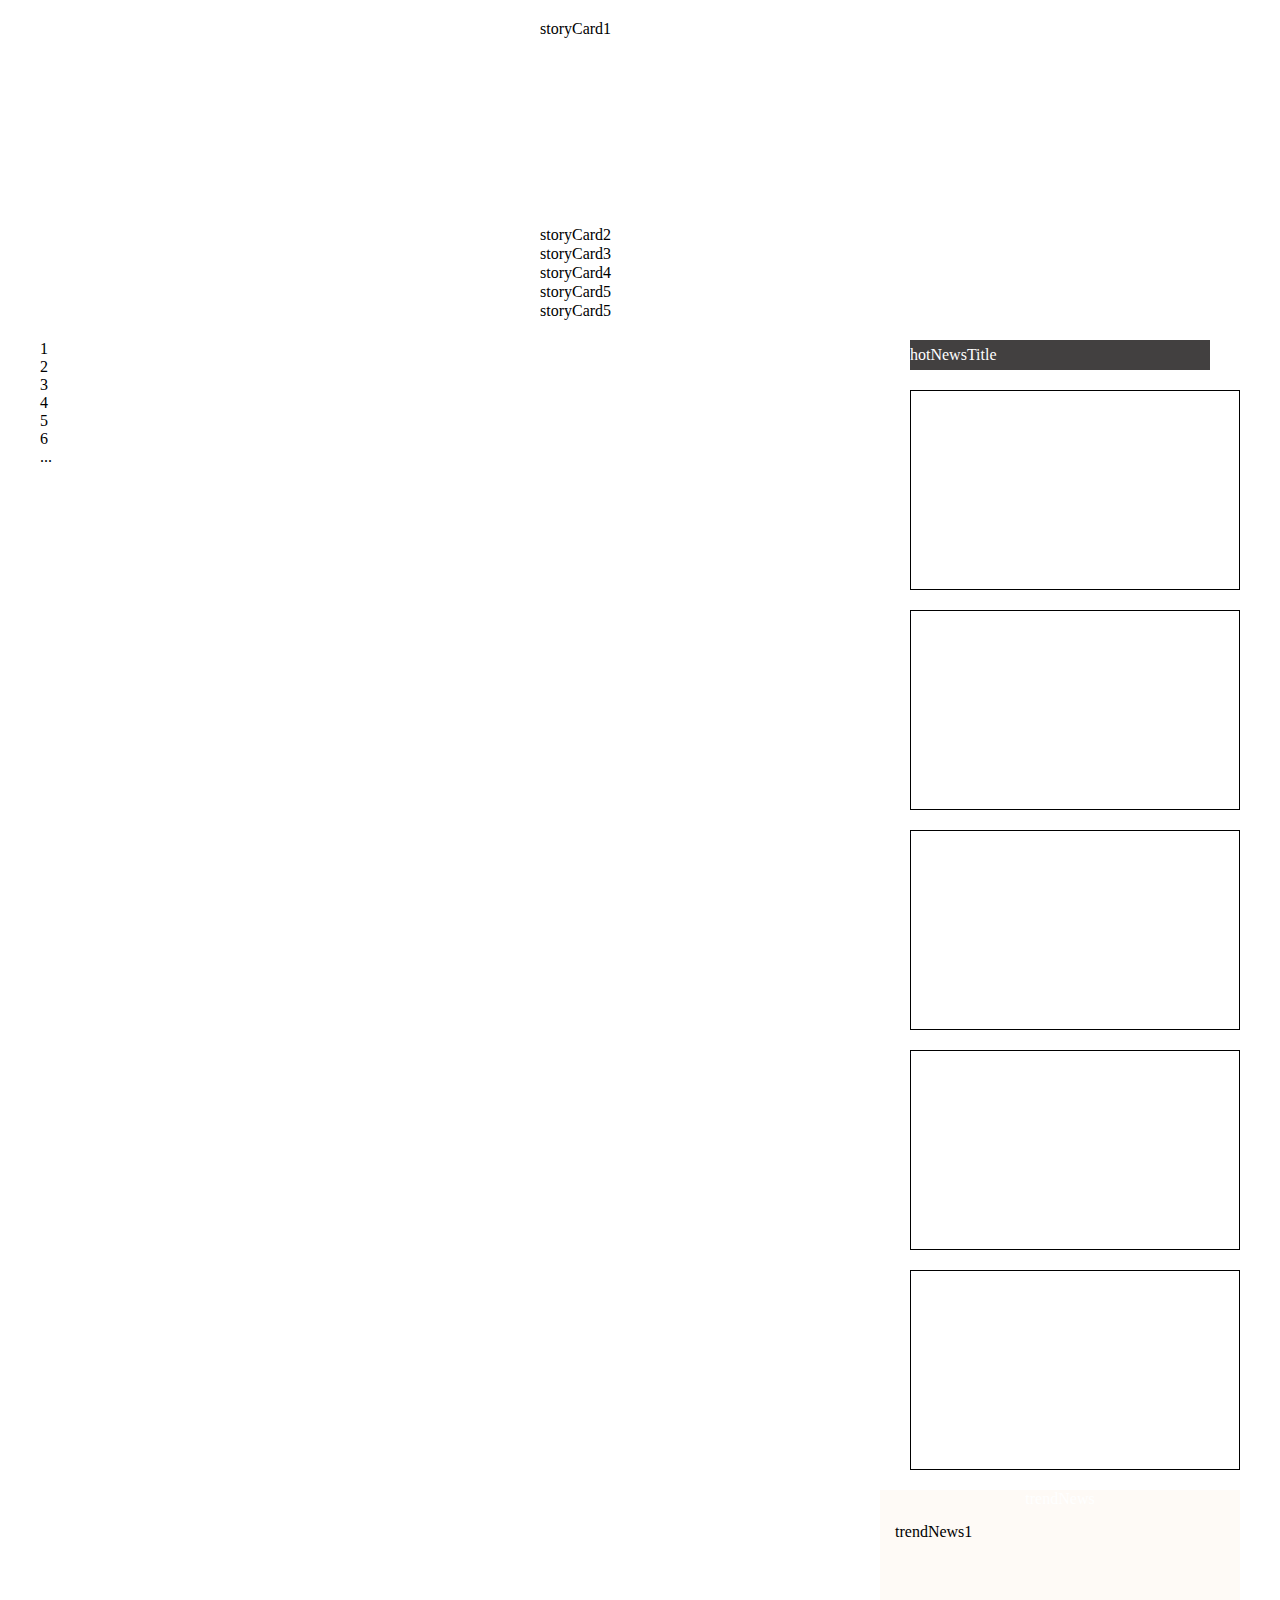
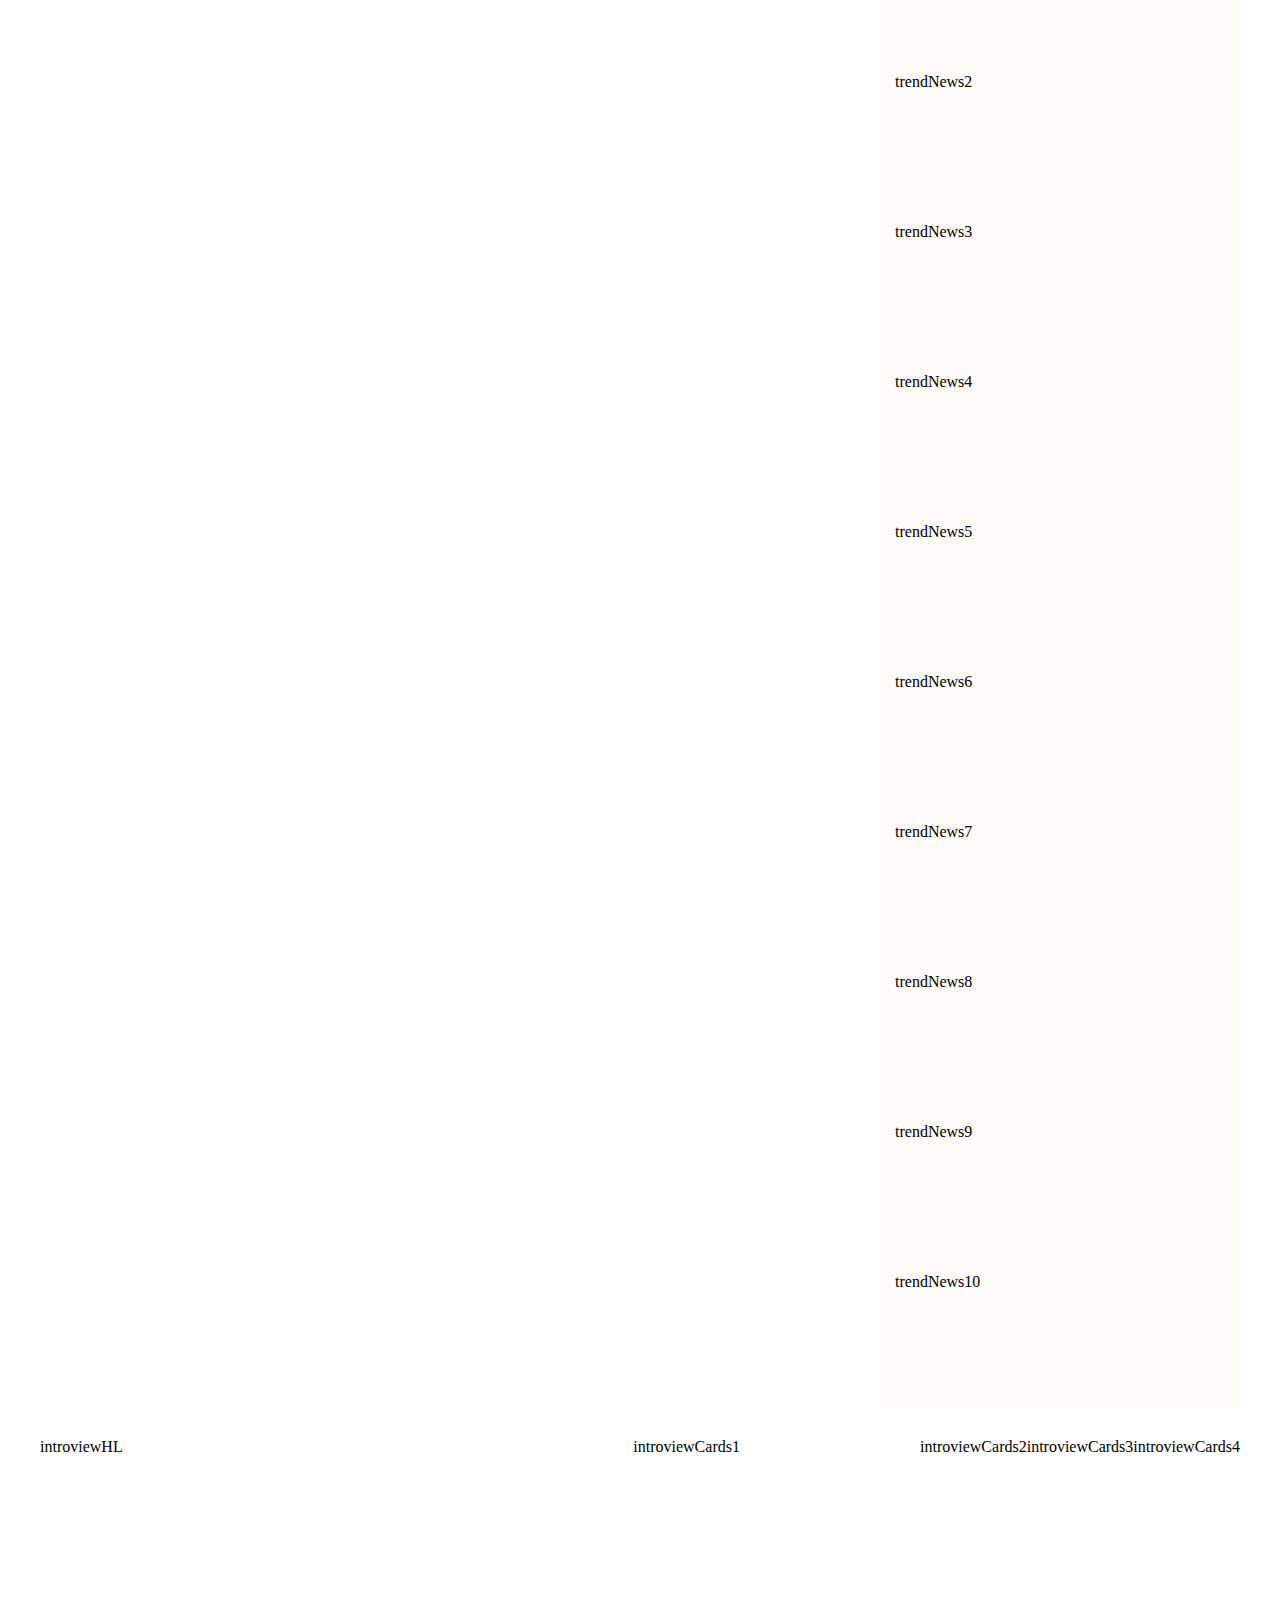
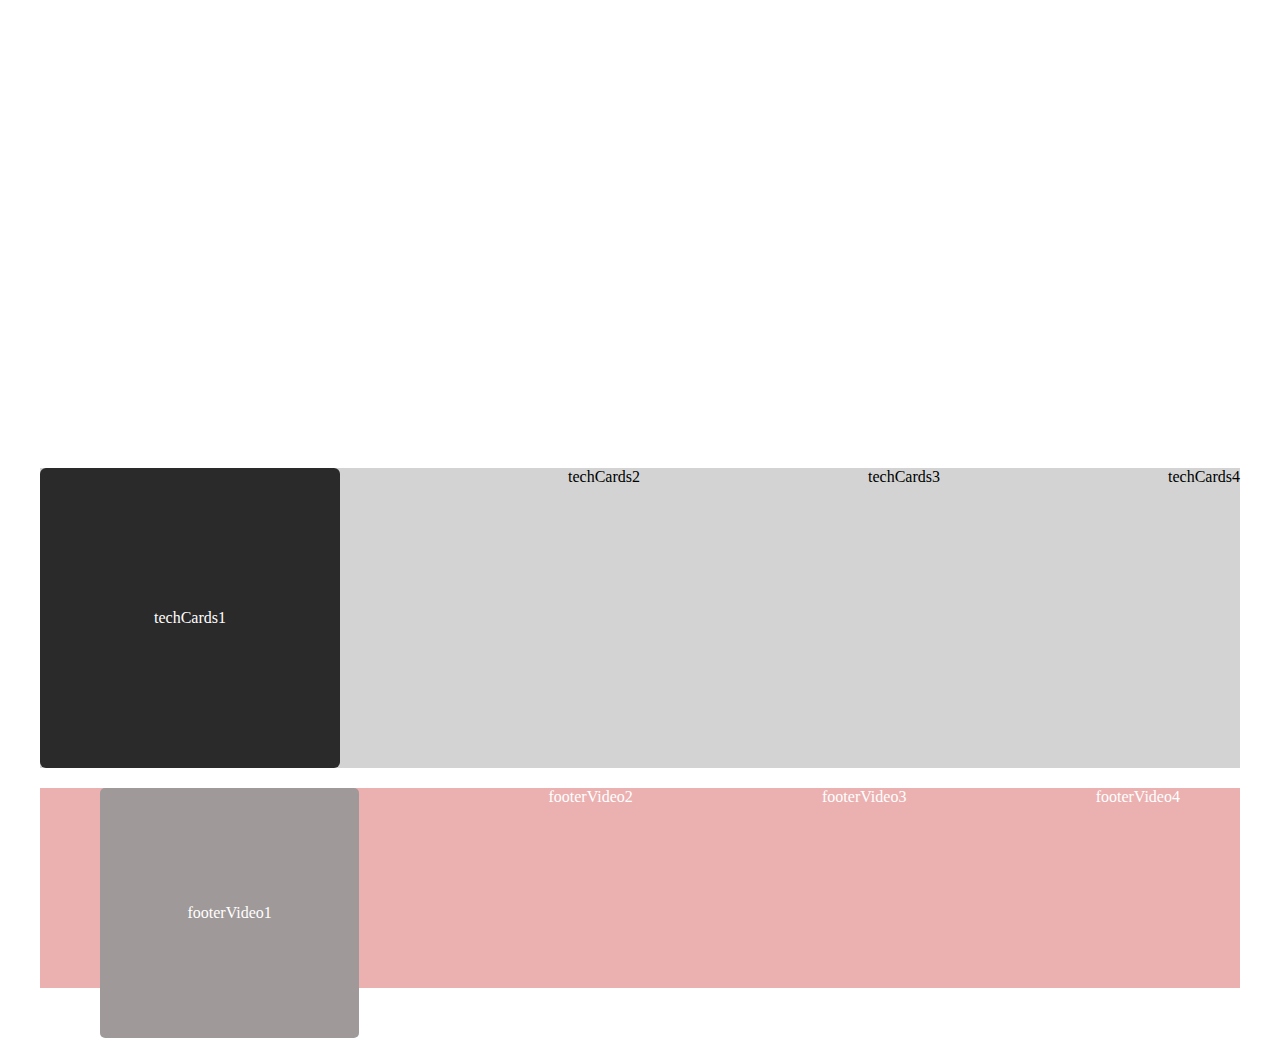
<file: sructure/structureGogo-user’s MacBook Pro.html>
<!DOCTYPE html>
<html lang="en">
  <head>
    <meta charset="UTF-8" />
    <meta name="viewport" content="width=device-width, initial-scale=1.0" />
    <link rel="stylesheet" href="./structureGogo.css" />
    <link rel="stylesheet" href="../styles/style.css" />
    <title>structureGogo</title>
  </head>
  <body>
    <div class="container">
      <!-- <div class="header">
        <div class="headerLogo">headerLogo</div>
        <div class="dropDnMenu">dropDnMenu</div>
        <div class="finder">finder</div>
        <div class="headerRt">headerRt</div>
      </div>

      <div class="hl">
        <div class="hlLeft">hlLeft</div>
        <div class="hlRight">hlRight</div>
      </div>

      <div class="headerCards">
        <div class="headerCard1">headerCard1</div>
        <div class="headerCard2">headerCard2</div>
        <div class="headerCard3">headerCard3</div>
        <div class="headerBanner">headerBanner</div>
      </div> -->

      <div class="storyCards">
        <div class="storyCard1">storyCard1</div>
        <div class="storyCard2">storyCard2</div>
        <div class="storyCard3">storyCard3</div>
        <div class="storyCard4">storyCard4</div>
        <div class="storyCard5">storyCard5</div>
        <div class="storyCard6">storyCard5</div>
      </div>

      <div class="dateNews">
        <div class="dateNewsLeft">
          <div class="dateNewsCalendar">
            <div class="dateNewsCalendar1">1</div>
            <div class="dateNewsCalendar2">2</div>
            <div class="dateNewsCalendar3">3</div>
            <div class="dateNewsCalendar4">4</div>
            <div class="dateNewsCalendar5">5</div>
            <div class="dateNewsCalendar6">6</div>
            <div class="dateNewsCalendarButton">...</div>
          </div>

          <div class="dateNewsEach">
            <div class="dateNews1">dateNews1</div>
            <div class="dateNews2">dateNews2</div>
            <div class="dateNews3">dateNews3</div>
            <div class="dateNews4">dateNews4</div>
            <div class="dateNews5">dateNews5</div>
            <div class="dateNews6">dateNews6</div>
            <div class="dateNews7">dateNews7</div>
            <div class="dateNews8">dateNews8</div>
            <div class="dateNews9">dateNews9</div>
            <div class="dateNews10">dateNews10</div>
            <div class="calendarOneDayViewMore">calendarOneDayViewMore</div>
          </div>
        </div>

        <div class="dateNewsRight">
          <div class="hotNews">
            <div class="hotNewsTitle">hotNewsTitle</div>
            <div class="hotNews1">hotNews1</div>
            <div class="hotNews2">hotNews2</div>
            <div class="hotNews3">hotNews3</div>
            <div class="hotNews4">hotNews4</div>
            <div class="hotNews5">hotNews5</div>
          </div>

          <div class="trendNews">trendNews
            <div class="trendNews1">trendNews1</div>
            <div class="trendNews1">trendNews2</div>
            <div class="trendNews1">trendNews3</div>
            <div class="trendNews1">trendNews4</div>
            <div class="trendNews1">trendNews5</div>
            <div class="trendNews1">trendNews6</div>
            <div class="trendNews1">trendNews7</div>
            <div class="trendNews1">trendNews8</div>
            <div class="trendNews1">trendNews9</div>
            <div class="trendNews1">trendNews10</div>
          </div>
        </div>
      </div>

      <div class="introview">
        <div class="introviewHL">introviewHL</div>
        <div class="introviewCards1">introviewCards1</div>
        <div class="introviewCards2">introviewCards2</div>
        <div class="introviewCards3">introviewCards3</div>
        <div class="introviewCards4">introviewCards4</div>
      </div>

      <div class="tech">
        <div class="techCards1">techCards1</div>
        <div class="techCards2">techCards2</div>
        <div class="techCards3">techCards3</div>
        <div class="techCards4">techCards4</div>
      </div>

      <div class="footer">
        <div class="footerVideo">
          <div class="footerVideo1">footerVideo1</div>
          <div class="footerVideo2">footerVideo2</div>
          <div class="footerVideo3">footerVideo3</div>
          <div class="footerVideo4">footerVideo4</div>
        </div>
      </div>
    </div>
  </body>
</html>
</file>
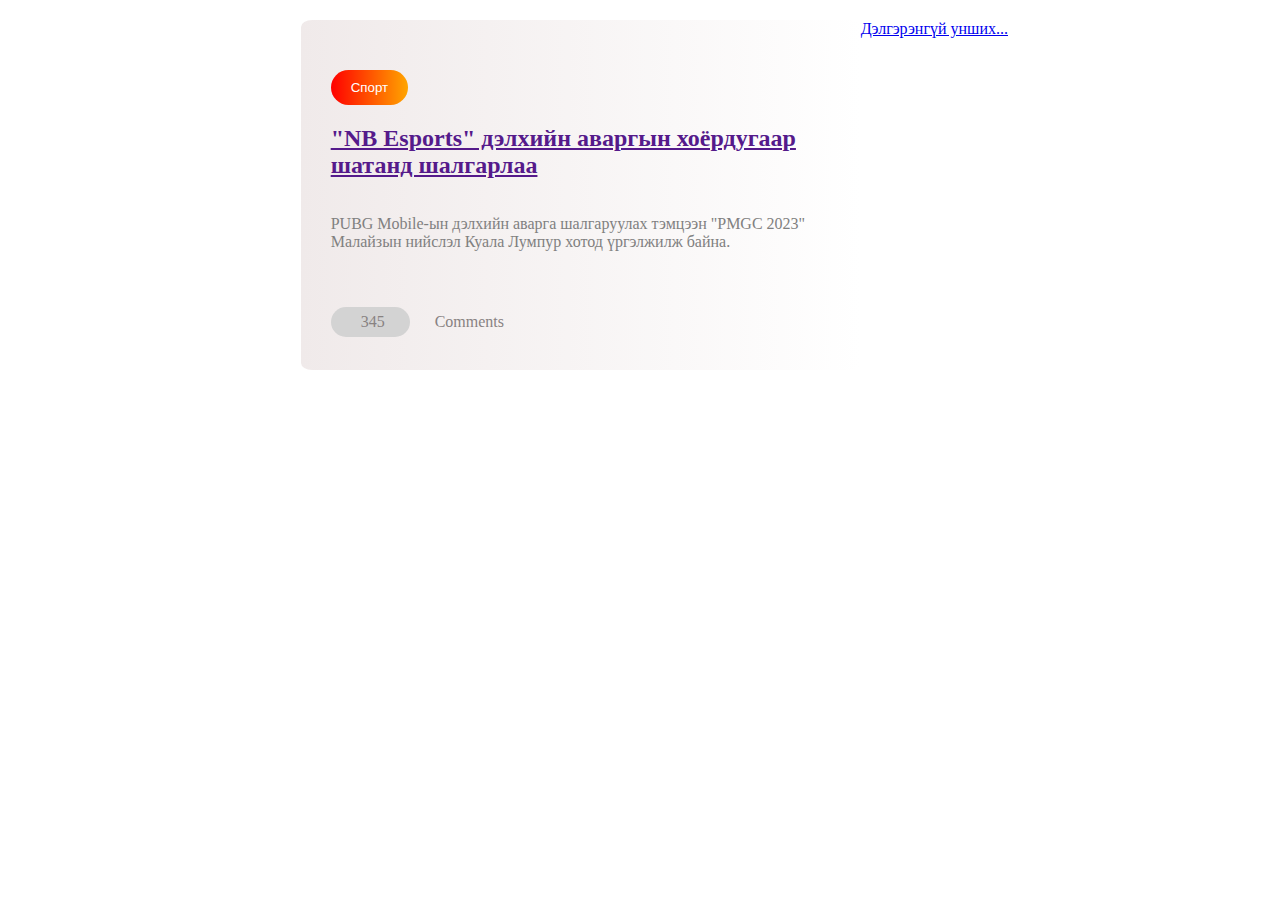
<file: sructure/testStructure.html>
<!DOCTYPE html>
<html lang="en">
  <head>
    <meta charset="UTF-8" />
    <meta name="viewport" content="width=device-width, initial-scale=1.0" />
    <link rel="stylesheet" href="../styles/style.css" />
    <title>Document</title>
  </head>
  <body>
    <div class="hl">
      <div class="hlLeft">
        <a href=""><button>Спорт</button></a>
        <a href=""
          ><h2>"NB Esports" дэлхийн аваргын хоёрдугаар шатанд шалгарлаа</h2></a
        >
        <p>
          PUBG Mobile-ын дэлхийн аварга шалгаруулах тэмцээн "PMGC 2023" Малайзын
          нийслэл Куала Лумпур хотод үргэлжилж байна.
        </p>
        <div class="shareComment">
          <div class="share">
            <div>
              <i class="fa-solid fa-share" style="color: #a9aeb7"></i>
            </div>
            <div><span>345</span></div>
          </div>
          <div class="comment">
            <i class="fa-solid fa-comment" style="color: #c6c7c8"></i> Comments
          </div>
        </div>
      </div>
      <div class="cardImgContainer">
        <div class="card-img">
          <a href="#">Дэлгэрэнгүй унших...</a>
        </div>
      </div>
    </div>
  </body>
</html>
</file>
<file: styles/style.css>
/* HIGHLIGHT */
.hl {
  width: 1000px;
  height: 350px;
  margin-top: 20px;
  display: flex;
  justify-content: flex-end;
}

/* HIGHLIGHT LEFT */

.hlLeft {
  width: 50%;
  display: flex;
  flex-direction: column;
  background-image: linear-gradient(to right, rgb(240, 234, 234), white);
  padding: 5% 3% 0 3%;
  border-radius: 2%;
}

button {
  background-image: linear-gradient(to right, red, orange);
  color: white;
  border-radius: 100px;
  cursor: pointer;
  padding: 10px 20px;
  border: none;
  transition: padding 0.5s ease-in-out;
}

.hlLeft button:hover {
  padding: 10px 30px;
  transition: padding 0.5s ease-in-out;
}

.hlLeft p {
  color: grey;
}

.hlLeft h2,
.hlLeft p {
  cursor: pointer;
}

.hlLeft h2:hover {
  color: rgb(88, 86, 86);
  transition: all 0.3s ease-in-out;
}

.share {
  border-radius: 100px;
  gap: 10px;
  background-color: lightgrey;
  flex-wrap: wrap;
  justify-content: space-evenly;
  align-content: center;
  padding: 0 5px 0 0;
  transition: all 0.5s ease-in-out;
}
.share i {
  padding-left: 20px;
}

.share span {
  padding-right: 20px;
}

.share i {
  transition: all 0.5s ease-in-out;
}

.share,
.shareComment {
  display: flex;
  color: rgb(136, 130, 130);
  cursor: pointer;
}
.shareComment {
  padding-top: 8%;
  gap: 20px;
}

.comment {
  height: 30px;
  display: flex;
  align-items: center;
  gap: 5px;
}

.share:hover {
  padding: 0 15px;
  transition: all 0.5s ease-in-out;
}
.share:hover i {
  rotate: 20deg;
  transition: all 0.5s ease-in-out;
}

/* HIGHLIGHT RIGHT */

.hlRight {
  width: 500px;
  height: auto;
}

.hlRightImg {
  height: 100%;
  background-image: url(/images/cards1.jpeg);
  background-size: 110%;
  background-position: center;
  background-repeat: no-repeat;
  transition: all 0.5s;
  border-radius: 3%;
}

.hlRightImg a {
  background-color: rgba(52, 73, 94, 0.75);
  border-radius: 3%;
  opacity: 0;
  width: 100%;
  height: 100%;
  display: flex;
  justify-content: center;
  align-items: center;
  color: white;
  text-decoration: none;
}

.hlRightImg:hover {
  background-size: 120%;
}

.hlRightImg:hover a {
  opacity: 1;
}

/* HEADER CARD */

.headerCards {
  display: flex;
  margin-top: 20px auto;
  width: 300px;
  height: 400px;
}

.headerCard1Img {
  width: 300px;
  height: 200px;
  background-image: url(/images/second-card-img-2.jpeg);
  background-size: 120%;
  margin-top: 20px;
  background-repeat: no-repeat;
  cursor: pointer;
  background-position: center;
  background-color: thistle;
  transition: all 0.5s;
  border-radius: 3%;
}
.headerCardsImg a {
  background-color: rgba(52, 73, 94, 0.75);
  border-radius: 3%;
  opacity: 0;
  width: 100%;
  height: 100%;
  display: flex;
  justify-content: center;
  align-items: center;
  color: white;
  text-decoration: none;
}

.headerCardsImg:hover a {
  opacity: 1;
  transition: all 0.5s ease-in-out;
}

.headerCardsImg:hover {
  background-size: 140%;
}

.headerCardsText a:hover {
  color: rgb(93, 91, 91);
  transition: all 0.3s ease-in-out;
}

.headerCardsShare {
  display: flex;
  gap: 30px;
}

.shareIconNormal {
  display: flex;
  gap: 5px;
}

.shareIconNormal a {
  display: flex;
  gap: 10px;
  color: rgb(136, 130, 130);
}

/* Story */
.storyCards {
  display: flex;
  width: 200px;
  height: 300px;
  flex-direction: column;
}

.story1Img {
  background: url("../images/storyImg.jpeg");
  /* width: 200px; */
  height: 100%;
  position: relative;
  background-size: 100%;
  background-position: center;
  border-radius: 5px;
  transition: all 0.5s ease-in-out;
  display: flex;
}

.story1Img:hover {
  background-size: 120%;
  transition: all 0.5s ease-in-out;
}

.story1Img:hover .story1Text {
  top: 145px;
  overflow-x: visible;
  overflow-y: visible;
  transition: all 0.5s ease-in-out;
}

.storyLogo img {
  width: 40px;
  height: 40px;
  position: relative;
  left: 10px;
  top: 10px;
}

.storyCardShadow {
  background: linear-gradient(to top, rgba(0, 0, 0, 0.7), transparent);
  width: 200px;
  height: 150px;
  border-radius: 3%;
  position: absolute;
  bottom: 0;
}

.story1Text {
  color: white;
  height: 37px;
  overflow-x: hidden;
  overflow-y: hidden;
  position: relative;
  top: 175px;
  padding: 0 10px;
  z-index: 1;
  transition: all 0.5s ease-in-out;
}

.storySeen {
  width: 100%;
  height: 50px;
  position: relative;
  top: 185px;
  left: 10px;
  display: flex;
  gap: 10px;
  color: white;
  z-index: 1;
}

/* DATE NEWS CALENDAR */

.dateNewsCalCon {
  margin: auto;
  width: 1000px;
  height: 20px;
  /* border: 1px solid black; */
}
.dateNewsCal {
  margin-top: 10px;
  border: 5px solid #efefef;
  width: 1000px;
  border-radius: 10px;
  transition: all 0.5s ease-in-out;
}
.dateNewsCalCon:hover .dateNewsCal {
  position: absolute;
  margin-top: -0.1px;
  border-color: #417ce8;
  transition: all 0.5s ease-in-out;
}

/* DATE NEWS EACH */

.dateNews1 {
  width: 900px;
  height: 200px;
  /* background-color: #efefef; */
  display: flex;
  cursor: pointer;
}

.dateNews1Img {
  background-image: url(../images/dateNews1Img.jpeg);
  height: 200px;
  width: 270px;
  background-size: 110%;
  background-position: center;
  background-repeat: no-repeat;
  border-radius: 5px;
  transition: all 0.5s ease-in-out;
}

.dateNews1Img a {
  height: 200px;
  width: 270px;
  background-color: rgba(52, 73, 94, 0.75);
  border-radius: 5px;
  display: flex;
  justify-content: center;
  align-items: center;
  text-decoration: none;
  color: white;
  opacity: 0;
  transition: all 0.5s ease-in-out;
}

.dateNews1Img:hover a{
  opacity: 1;
  transition: all 0.5s ease-in-out;
}

.dateNews1Img:hover {
  background-size: 130%;
  transition: all 0.5s ease-in-out;
}

.dateNews1Cont {
  padding: 20px;
}
.dateNews1Cont p{
  margin: 20px 0;
  color: var(--theThird);
  text-shadow: 0.5px 0.5px 0.5px grey;
}
.dateNews1Icon {
  display: flex;
  gap: 20px;
}
.dateNews1Icon a{
  color: #c8c6c3; 
}

.dateNewsMore {
  width: 800px;
  height: 80px;
  background-color: var(--theThird);
  display: flex;
  align-items: center;
  justify-content: center;
  border-radius: 5px;
}

/* DATE NEWS RIGHT */

.dateNewsRight {
  width: 30%;
  height: auto;
  /* background-color: rgb(144, 139, 139); */
  margin-left: 30px;
  /* color: white; */
}

/* HOT NEWS */

.hotNewsTitle {
  height: 30px;
  display: flex;
  align-items: center;
  /* justify-content: center; */
  background-color: rgb(66, 64, 64);
  gap: 15px;
}

.hotNews1,
.hotNews2,
.hotNews3,
.hotNews4,
.hotNews5 {
  margin-top: 20px;
  /* background-color: rgb(66, 64, 64); */
  width: auto;
  height: 200px;
  /* display: flex; */
  align-items: center;
  justify-content: center;
  border: 1px solid black;
  cursor: pointer;
}

.hotNews1Img {
  background-image: url(../images/hotNewsImg1.jpeg);
  height: 200px;
  width: auto;
  background-size: 110%;
  background-position: center;
  background-repeat: no-repeat;
  border-radius: 5px;
  transition: all 0.5s ease-in-out;
}

.hotNews1Img a {
  height: 200px;
  width: auto;
  background-color: rgba(52, 73, 94, 0.75);
  border-radius: 5px;
  display: flex;
  justify-content: center;
  align-items: center;
  text-decoration: none;
  color: white;
  opacity: 0;
  transition: all 0.5s ease-in-out;
}

.hotNews1Img:hover a {
  opacity: 1;
  transition: all 0.5s ease-in-out;
}

.hotNews1Img:hover {
  background-size: 130%;
  transition: all 0.5s ease-in-out;
}
</file>
<file: styles/global.css>
* {
  font-family: "Helvetica Neue,sans-serif,Arial";
  box-sizing: border-box;
  margin: 0;
  padding: 0;
}

a {
  text-decoration: none;
  color: black;
}

h1,
h2,
h3,
h4,
h5,
h6 {
  color: black;
}

.container {
  margin: auto;
  max-width: 1200px;
}

/* CSS VARIABLE */

:root {
  --primary: #00adee;
  --secondary: #04509e;
  --theThird: #c8c6c3;
}
</file>
<file: sructure/structureGogo.css>
* {
  box-sizing: border-box;
  margin: 0;
  padding: 0;
}
* a {
  text-decoration: none;
  color: black;
}

* li {
  list-style-type: none;
}

.container {
  margin: auto;
  max-width: 1200px;
}
/* HEADER */

.header {
  margin: auto;
  width: 100%;
  height: 50px;
  background-color: lightgrey;
  display: flex;
}
.headerLogo {
  background-image: url(../images/gogo-logo.png);
  background-position: center;
  background-size: cover;
  width: 15%;
  display: flex;
  align-items: center;
  justify-content: center;
  color: white;
}
.dropDnMenu {
  background-color: rgb(140, 114, 114);
  width: 50%;
  display: flex;
  align-items: center;
  justify-content: center;
color: white;
}
.dropdownContent {
  display: none;
}

.dropDnBtn:hover .dropdownContent{
  display: block;
}

.finder {
  background-color: rgb(116, 94, 94);
  width: 5%;
  display: flex;
  align-items: center;
  justify-content: center;
  color: white;
}
.headerRt {
  background-color: rgb(128, 80, 80);
  width: 30%;
  display: flex;
  align-items: center;
  justify-content: center;
  color: white;
}

/* HIGHLIGHT */

.hl {
  margin: 20px auto;
  width: 100%;
  height: 500px;
  /* background-color: lightgrey; */
  display: flex;
  justify-content: flex-end;
}

/* HIGHLIGHT LEFT */

.hlLeft {
  width: 50%;
  height: 500px;
  background-image: linear-gradient(to right, rgb(240, 234, 234), white);
  /* background-color: rgb(43, 42, 42); */
  display: flex;
  flex-direction: column;
  padding: 5% 3% 0 3%;
  border-radius: 2%;
}

.hlLeft button {
  background-image: linear-gradient(to right, red, orange);
  color: white;
  border-radius: 100px;
  cursor: pointer;
  padding: 10px 20px;
  border: none;
  transition: padding 0.5s ease-in-out;
}

.hlLeft button:hover {
  padding: 10px 30px;
  transition: padding 0.5s ease-in-out;
}

.hlLeft p {
  color: grey;
}

.hlLeft h2,
.hlLeft p {
  cursor: pointer;
}

.hlLeft h2:hover {
  color: rgb(88, 86, 86);
  transition: all 0.3s ease-in-out;
}

.share {
  border-radius: 100px;
  gap: 10px;
  background-color: lightgrey;
  flex-wrap: wrap;
  justify-content: space-evenly;
  align-content: center;
  padding: 0 5px 0 0;
  transition: all 0.5s ease-in-out;
}
.share i {
  padding-left: 20px;
}

.share span {
  padding-right: 20px;
}

.share i {
  transition: all 0.5s ease-in-out;
}

.share,
.shareComment {
  display: flex;
  color: rgb(136, 130, 130);
  cursor: pointer;
}
.shareComment {
  padding-top: 8%;
  gap: 20px;
}

.comment {
  height: 30px;
  display: flex;
  align-items: center;
  gap: 5px;
}

.share:hover {
  padding: 0 15px;
  transition: all 0.5s ease-in-out;
}
.share:hover i {
  rotate: 20deg;
  transition: all 0.5s ease-in-out;
}

/* HIGHLIGHT RIGHT */

.hlRight {
  width: 50%;
  height: 500px;
  /* background-color: rgb(93, 91, 91); */
}

.hlRightImg {
  height: 100%;
  background-image: url(/images/cards1.jpeg);
  background-size: 130%;
  background-position: center;
  background-repeat: no-repeat;
  transition: all 0.5s;
  border-radius: 3%;
}

.hlRightImg a {
  background-color: rgba(52, 73, 94, 0.75);
  border-radius: 3%;
  opacity: 0;
  width: 100%;
  height: 100%;
  display: flex;
  justify-content: center;
  align-items: center;
  color: white;
  text-decoration: none;
}

.hlRightImg:hover {
  background-size: 150%;
}

.hlRightImg:hover a {
  opacity: 1;
}

/* HEADER CARDS */

.headerCards {
  margin: 20px auto;
  width: 100%;
  height: 300px;
  display: flex;
  flex-direction: row;
  margin-top: 20px auto;
  gap: 15px;
}

.headerCard1 {
  width: 22%;
  height: 300px;
  display: flex;
  flex-direction: column;
  width: 300px;
  height: 300px;
}

.headerCard1Img {
  width: 100%;
  height: 200px;
  background-image: url(/images/second-card-img-2.jpeg);
  background-size: 125%;
  background-repeat: no-repeat;
  cursor: pointer;
  background-position: center;
  transition: all 0.5s;
  border-radius: 3%;
}

.headerCard1Img a {
  background-color: rgba(52, 73, 94, 0.75);
  border-radius: 3%;
  opacity: 0;
  width: 100%;
  height: 100%;
  display: flex;
  justify-content: center;
  align-items: center;
  color: white;
  text-decoration: none;
}
.headerCard1Img:hover {
  background-size: 140%;
}
.headerCard1Img:hover a {
  opacity: 1;
  transition: all 0.5s ease-in-out;
}

.headerCardsText {
  padding-top: 5px;
}
.headerCardsText a:hover {
  color: rgb(93, 91, 91);
  transition: all 0.3s ease-in-out;
}

.headerCardsShare {
  display: flex;
  padding-top: 5px;
  gap: 30px;
}

.shareIconNormal {
  display: flex;
  gap: 5px;
}

.shareIconNormal a {
  display: flex;
  gap: 10px;
  color: rgb(136, 130, 130);
}

/* STORY CARDS */

.storyCards {
  margin: 20px auto;
  width: 100%;
  height: 300px;
  /* background-color: lightgrey; */
  display: flex;
  gap: 1px;
}

.storyCard1 {
  width: 16.6%;
  height: 300px;
  display: flex;
  flex-direction: column;
}

.story1Img {
  background: url("../images/storyImg.jpeg");
  /* width: 200px; */
  height: 300px;
  position: relative;
  background-size: 120%;
  background-position: center;
  background-repeat: no-repeat;
  border-radius: 5px;
  transition: all 0.5s ease-in-out;
  display: flex;
}

.storyLogo img {
  width: 40px;
  height: 40px;
  position: relative;
  left: 10px;
  top: 10px;
}

.storyCardShadow {
  background: linear-gradient(to top, rgba(0, 0, 0, 0.7), transparent);
  width: 200px;
  height: 150px;
  border-radius: 3%;
  position: absolute;
  bottom: 0;
}

.story1Text {
  color: white;
  height: 37px;
  overflow-x: hidden;
  overflow-y: hidden;
  position: relative;
  top: 175px;
  padding: 0 10px;
  z-index: 1;
  transition: all 0.5s ease-in-out;
}

.storySeen {
  width: 100%;
  height: 50px;
  position: relative;
  top: 185px;
  left: 10px;
  display: flex;
  gap: 10px;
  color: white;
  z-index: 1;
}

.story1Img:hover {
  background-size: 140%;
  transition: all 0.5s ease-in-out;
}

.story1Img:hover .story1Text {
  top: 145px;
  overflow-x: visible;
  overflow-y: visible;
  transition: all 0.5s ease-in-out;
}

/* DATE NEWS */
.dateNews {
  width: 100%;
  height: auto;
  /* background-color: lightgrey; */
  display: flex;
}
/* DATE NEWS LEFT */

.dateNewsLeft {
  width: 70%;
  height: auto;
  /* background-color: rgb(144, 139, 139); */
  /* display: flex; */
}

/* DATE NEWS CALENDAR LINE */

.dateNewsCalBigCon {
  display: flex;
  width: 100%;
  justify-content: space-between;
  color: white;
  height: 20px;
}
.dateNewsCalCon {
  display: flex;
  flex-direction: column;
  width: 120px;
  height: 20px;
  cursor: pointer;
  align-items: center;
}

.dateNewsCal1 {
  border: 5px solid #efefef;
  height: 10px;
  width: 110px;
  border-radius: 10px;
  transition: all 0.5s ease-in-out;
  display: flex;
  justify-content: center;
  line-height: 11px;
}

.dateNewsCalCon:hover .dateNewsCal1 {
  position: absolute;
  margin-top: -5px;
  border-color: #417ce8;
  transition: all 0.5s ease-in-out;
  text-decoration-color: #417ce8;
  color: #417ce8;
}

.dateNewsCalBut {
  width: 30px;
  height: 30px;
  border-radius: 3px;
  background-color: #efefef;
  color: darkgrey;
  display: flex;
  justify-content: center;
  cursor: pointer;
  transition: all 0.5s ease-in-out;
}

.dateNewsCalBut:hover {
  background-color: #417ce8;
  color: white;
  transition: all 0.5s ease-in-out;
}

/* DATE NEWS EACH*/

.dateNewsEach {
  width: 100%;
  /* background-color: rgb(66, 64, 64); */
  color: white;
}
.dateNews1 {
  margin-top: 30px;
  width: 800px;
  height: 200px;
  display: flex;
  cursor: pointer;
  background-color: white;
}

.dateNews1Img {
  background-image: url(../images/dateNews1Img.jpeg);
  height: 200px;
  width: 270px;
  background-size: 110%;
  background-position: center;
  background-repeat: no-repeat;
  border-radius: 5px;
  transition: all 0.5s ease-in-out;
}

.dateNews1Img a {
  height: 200px;
  width: 270px;
  background-color: rgba(52, 73, 94, 0.75);
  border-radius: 5px;
  display: flex;
  justify-content: center;
  align-items: center;
  text-decoration: none;
  color: white;
  opacity: 0;
  transition: all 0.5s ease-in-out;
}

.dateNews1Img:hover a {
  opacity: 1;
  transition: all 0.5s ease-in-out;
}

.dateNews1Img:hover {
  background-size: 130%;
  transition: all 0.5s ease-in-out;
}

.dateNews1Cont {
  padding: 20px;
}
.dateNews1Cont p {
  margin: 20px 0;
  color: var(--theThird);
  text-shadow: 0.5px 0.5px 0.5px grey;
}
.dateNews1Icon {
  display: flex;
  gap: 20px;
}
.dateNews1Icon a {
  color: #c8c6c3;
}

/* DATE NEWS 1 BANNER */

.dateNews1Banner {
  margin-top: 30px;
  height: 270px;
  width: 800px;
  background-image: url(../images/dateNews1Banner.png);
  background-position: center;
  background-size: cover;
}

.dateNewsMore {
  margin-top: 20px;
  margin-right: 30px;
  width: 800px;
  height: 80px;
  display: flex;
  justify-content: center;
  align-items: center;
  background-color: var(--theThird);
  border-radius: 5px;
  gap: 5px;
}

.dateNewsMore p {
  color: black;
}
.dateNewsMore i {
  color: black;
}

.dateNewsMore:hover {
  background-color: white;
  transition: all 0.5s ease-in-out;
  border: 0.1px solid var(--theThird);
}

.dateNewsMore:hover p,
i {
  color: var(--secondary);
  transition: all 0.5s ease-in-out;
}

/* DATE NEWS RIGHT */

.dateNewsRight {
  width: 300px;
  height: auto;
  /* background-color: rgb(144, 139, 139); */
  margin-left: 30px;
  color: white;
}

/* HOT NEWS */

.hotNewsTitle {
  height: 30px;
  width: 300px;
  display: flex;
  align-items: center;
  /* background-color: rgb(66, 64, 64); */
  gap: 15px;
}

.hotNews1 {
  margin-top: 20px;
  /* background-color: rgb(66, 64, 64); */
  width: 300px;
  height: 300px;
  display: flex;
  flex-direction: column;
  align-items: center;
  justify-content: center;
}

.hotNews1Img {
  background-image: url(../images/hotNewsImg1.jpeg);
  height: 200px;
  width: 300px;
  background-size: 110%;
  background-position: center;
  background-repeat: no-repeat;
  border-radius: 5px;
  transition: all 0.5s ease-in-out;
  display: flex;
}

.hotNews1Img a {
  height: 200px;
  width: 300px;
  background-color: rgba(52, 73, 94, 0.75);
  border-radius: 5px;
  display: flex;
  justify-content: center;
  align-items: center;
  text-decoration: none;
  color: white;
  opacity: 0;
  transition: all 0.5s ease-in-out;
}

.hotNews1Img:hover a {
  opacity: 1;
  transition: all 0.5s ease-in-out;
}

.hotNews1Cont {
  width: 300px;
  height: 100px;
  margin-top: 10px;
}

.hotNews1ContText {
  cursor: pointer;
}

.hotNews1Icon {
  display: flex;
  height: 30px;
  gap: 10px;
  margin-top: 5px;
}
.hotNews1Icon a {
  color: var(--theThird);
}

/* TREND NEWS */

.trendNews {
  margin-top: 20px;
  display: flex;
  flex-direction: column;
  align-items: center;
  justify-content: center;
  background-color: #fefaf6;
  margin-left: -30px;
  padding-top: ;
}

.trendNewsTitle {
  height: 50px;
  display: flex;
  width: 330px;
  color: black;
}
.trendNewsTitleImg {
  width: 35px;
  background-image: url(../images/trendNewsImg.png);
  background-repeat: no-repeat;
  background-size: contain;
  align-items: center;
}

.trendNewsTitleText {
  display: flex;
  align-items: center;
}

.trendNews1 {
  width: 330px;
  height: 150px;
  display: flex;
  /* background-color: #FEFAF6; */
  border-bottom: dotted 1px white;
  padding: 15px 0;
  color: black;
  cursor: pointer;
  transition: all 0.3s ease-in-out;
}

.trendNews1:hover {
  scale: 103%;
  transition: all 0.3s ease-in-out;
}

.trendNumber h1 {
  font-size: 50px;
  padding: 0 10px;
  color: #e00134;
}
.trendText {
  padding: 0 5px;
  line-height: 20px;
}
.trendIcon {
  display: flex;
  gap: 10px;
  padding-top: 10px;
}

.trendIcon a {
  color: var(--theThird);
}

/* INTROVIEW */

.introview {
  margin: 30px auto;
  width: 1200px;
  height: 600px;
  /* background-color: rgb(180, 173, 173); */
  display: flex;
  justify-content: space-between;
}

.introviewHL {
  width: 50%;
  height: 600px;
  cursor: pointer;
}

.introviewHLImg {
  background-image: url(../images/introviewHLImg.jpeg);
  background-size: cover;
  border-radius: 1%;
  width: 100%;
  height: 600px;
  display: flex;
  justify-content: flex-end;
  flex-direction: column;
  padding: 0 25px 25px 25px;
  color: white;
}

.introviewHLImg h2 {
  color: white;
}

.HLLine {
  border-bottom: 1px solid var(--theThird);
  margin-top: 10px;
}

.HLViewmore {
  margin-top: 10px;
}

.introviewHL:hover .introviewHLImg {
  background-size: 170%;
  transition: all 0.5s ease-in-out;
}

.introviewRight {
  width: 590px;
  height: 600px;
  display: flex;
  flex-wrap: wrap;
  justify-content: space-between;
  align-content: space-between;
}
.introviewCards1 {
  width: 290px;
  height: 295px;
  border-radius: 1%;
}

.introviewCards1Img {
  background-image: url(../images/introviewCard1.jpeg);
  width: 290px;
  height: 295px;
  background-size: cover;
  background-position: center;
  padding: 0 20px;
  padding-bottom: 10px;
  display: flex;
  align-items: flex-end;
  text-wrap: wrap;
  border-radius: 5px;
  cursor: pointer;
}

.introviewCards1:hover .introviewCards1Img {
  background-size: 170%;
  transition: all 0.5s ease-in-out;
}

.introCat p {
  display: flex;
  align-items: center;
  justify-content: center;
  width: 100px;
  height: 25px;
  border-radius: 5px;
  background-color: var(--primary);
  color: white;
  margin-bottom: 5px;
}

.introText p {
  color: white;
  font-size: 17px;
}

/* TECH */

.tech {
  margin: 20px auto;
  width: 100%;
  height: 300px;
  background-color: lightgrey;
  display: flex;
  justify-content: space-between;
}

.techCards1 {
  width: 25%;
  height: 300px;
  background-color: rgb(43, 42, 42);
  display: flex;
  align-items: center;
  justify-content: center;
  color: white;
  border-radius: 2%;
}

/* COMIC */

.comic {
  margin: 20px auto;
  width: 100%;
  height: 300px;
  background-color: lightgrey;
  display: flex;
  justify-content: space-between;
}

.comicCards1 {
  width: 50%;
  height: 300px;
  background-color: rgb(43, 42, 42);
  display: flex;
  align-items: center;
  justify-content: center;
  color: white;
  border-radius: 2%;
}

/* FOOTER */

.footerDark {
  width: 100%;
  height: 800px;
  background-color: rgb(43, 42, 42);
  display: flex;
  flex-wrap: wrap;
  color: white;
}

.footerVideo {
  display: flex;
  margin: auto;
  width: 90%;
  justify-content: space-between;
}

.footerVideo1 {
  width: 24%;
  height: 250px;
  background-color: rgb(159, 153, 153);
  display: flex;
  align-items: center;
  justify-content: center;
  color: white;
  border-radius: 2%;
}

/* FOOTER  */

.footer {
  margin-top: 20px;
  width: 100%;
  height: 200px;
  background-color: rgb(235, 177, 177);
  display: flex;
  flex-wrap: wrap;
  color: white;
  justify-content: space-between;
}

.footerLogo {
  width: 18%;
  height: 110px;
  background-color: rgb(180, 176, 176);
  display: flex;
  align-items: center;
  justify-content: center;
}

.footerLink {
  width: 78%;
  height: 110px;
  background-color: white;
  display: flex;
  justify-content: space-between;
}

.footerLink a {
  width: 18%;
  height: 110px;
  background-color: rgb(180, 176, 176);
  color: white;
  display: flex;
  align-items: center;
  justify-content: center;
}

.line {
  border-top: 1px solid black;
  width: 100%;
}
</file>
